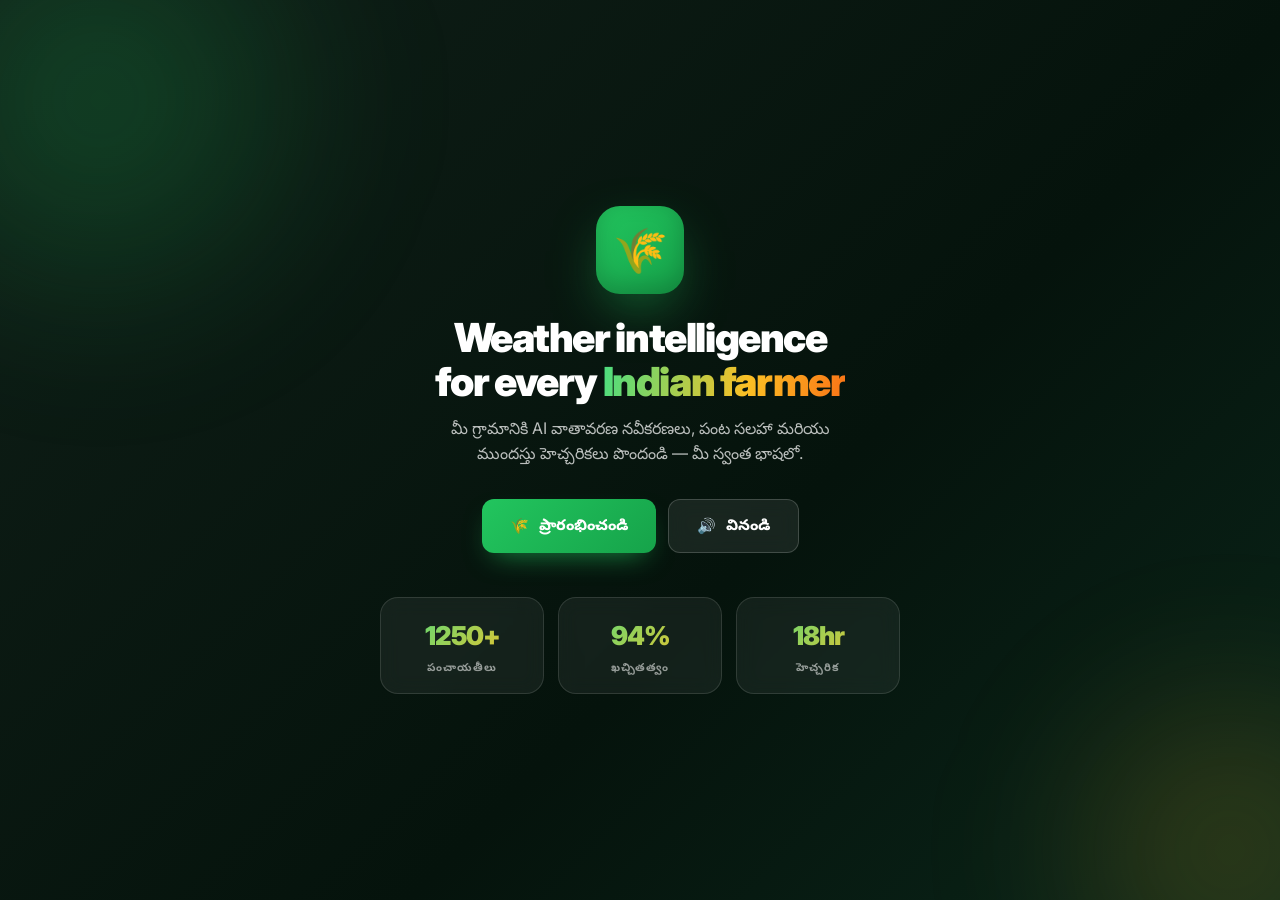
<file: index.html>
<!DOCTYPE html>
<html lang="en">
<head>
<meta charset="UTF-8" />
<meta name="viewport" content="width=device-width, initial-scale=1, viewport-fit=cover" />
<meta name="theme-color" content="#f8fafc" />
<title>Panchayat Weather AI — Farmer Dashboard</title>
<link rel="preconnect" href="https://fonts.googleapis.com">
<link rel="preconnect" href="https://fonts.gstatic.com" crossorigin>
<link href="https://fonts.googleapis.com/css2?family=Inter:wght@400;500;600;700;800;900&family=Noto+Sans+Devanagari:wght@400;600;700&family=Noto+Sans+Telugu:wght@400;600;700&display=swap" rel="stylesheet">
<style>
/* ============================================================
   PANCHAYAT WEATHER AI · Farmer Dashboard
   Modern app layout · Sidebar · Topbar · Live Farm Map
   ============================================================ */

*{margin:0;padding:0;box-sizing:border-box;-webkit-tap-highlight-color:transparent}

:root{
  --brand:#16a34a;
  --brand-dark:#15803d;
  --brand-light:#dcfce7;
  --brand-mid:#22c55e;
  --bg:#f5f7fa;
  --card:#ffffff;
  --sidebar-1:#0f1e17;
  --sidebar-2:#05130c;
  --txt:#0f172a;
  --txt-2:#475569;
  --muted:#94a3b8;
  --brd:#e5e7eb;
  --brd-2:#eef2f6;
  --amber:#f59e0b;
  --amber-l:#fef3c7;
  --red:#ef4444;
  --red-l:#fee2e2;
  --blue:#3b82f6;
  --blue-l:#dbeafe;
  --purple:#8b5cf6;
  --purple-l:#ede9fe;
  --orange:#f97316;
  --orange-l:#ffedd5;
  --ease:cubic-bezier(.22,1,.36,1);
  --shadow-sm:0 1px 2px rgba(15,23,42,.04),0 1px 3px rgba(15,23,42,.06);
  --shadow:0 4px 12px rgba(15,23,42,.06),0 2px 4px rgba(15,23,42,.04);
  --shadow-lg:0 12px 28px rgba(15,23,42,.08),0 4px 8px rgba(15,23,42,.04);
  --r:16px;
}

html,body{height:100%;overflow:hidden}

body{
  font-family:'Inter','Noto Sans Devanagari','Noto Sans Telugu',system-ui,-apple-system,sans-serif;
  background:var(--bg);color:var(--txt);
  -webkit-font-smoothing:antialiased;line-height:1.5;font-size:14.5px;
}

/* ============================================================
   SPLASH
   ============================================================ */
#splash{
  position:fixed;inset:0;z-index:9999;background:var(--sidebar-1);
  display:grid;place-items:center;transition:opacity .6s,visibility .6s;
}
#splash.hide{opacity:0;visibility:hidden}
.splash-inner{display:flex;flex-direction:column;align-items:center;gap:20px}
.splash-ring{width:64px;height:64px;border-radius:50%;border:3px solid rgba(255,255,255,.1);border-top-color:var(--brand-mid);border-right-color:#fbbf24;animation:spin .9s linear infinite}
.splash-text{font-weight:800;letter-spacing:.2em;font-size:11px;color:rgba(255,255,255,.6);text-transform:uppercase}
@keyframes spin{to{transform:rotate(360deg)}}

/* ============================================================
   AUTH OVERLAY
   ============================================================ */
.auth-overlay{
  position:fixed;inset:0;z-index:1000;
  background:linear-gradient(135deg,#0f1e17 0%,#05130c 60%,#0a2519 100%);
  display:none;overflow-y:auto;scrollbar-width:none;
}
.auth-overlay.active{display:block}
.auth-overlay::-webkit-scrollbar{display:none}

/* Decorative background circles */
.auth-overlay::before{
  content:"";position:fixed;top:-200px;left:-200px;
  width:600px;height:600px;border-radius:50%;
  background:radial-gradient(circle,rgba(34,197,94,.25),transparent 65%);
  filter:blur(60px);pointer-events:none;
}
.auth-overlay::after{
  content:"";position:fixed;bottom:-200px;right:-200px;
  width:500px;height:500px;border-radius:50%;
  background:radial-gradient(circle,rgba(251,191,36,.18),transparent 65%);
  filter:blur(60px);pointer-events:none;
}

.auth-wrap{
  min-height:100vh;display:flex;align-items:center;justify-content:center;
  padding:32px 20px;position:relative;z-index:1;
}

/* --- Welcome card --- */
.welcome-card{
  max-width:520px;width:100%;text-align:center;color:#fff;
  animation:cardIn .8s var(--ease);
}
@keyframes cardIn{0%{opacity:0;transform:translateY(30px) scale(.96)}100%{opacity:1;transform:translateY(0) scale(1)}}

.welcome-logo{
  width:88px;height:88px;border-radius:24px;
  background:linear-gradient(135deg,var(--brand-mid),var(--brand));
  display:grid;place-items:center;font-size:44px;
  margin:0 auto 22px;
  box-shadow:0 20px 60px -20px rgba(34,197,94,.9),inset 0 -8px 24px rgba(0,0,0,.2);
  animation:logoFloat 3.5s ease-in-out infinite;
}
@keyframes logoFloat{0%,100%{transform:translateY(0)}50%{transform:translateY(-8px)}}

.welcome-card h1{
  font-size:clamp(28px,5vw,40px);font-weight:900;
  letter-spacing:-1.4px;line-height:1.1;margin-bottom:12px;
}
.welcome-card h1 .grad{
  background:linear-gradient(100deg,#4ade80,#fbbf24 60%,#f97316);
  -webkit-background-clip:text;background-clip:text;color:transparent;
}
.welcome-card p{
  font-size:16px;color:rgba(255,255,255,.72);
  line-height:1.6;margin-bottom:32px;max-width:440px;margin-left:auto;margin-right:auto;
}

.welcome-actions{display:flex;gap:12px;justify-content:center;flex-wrap:wrap}
.welcome-stats-row{
  display:grid;grid-template-columns:repeat(3,1fr);gap:14px;margin-top:44px;
}
.ws-item{
  padding:18px 12px;border-radius:18px;
  background:rgba(255,255,255,.06);border:1px solid rgba(255,255,255,.12);
  backdrop-filter:blur(10px);text-align:center;
}
.ws-item .num{
  font-size:26px;font-weight:900;letter-spacing:-1px;
  background:linear-gradient(135deg,#4ade80,#fbbf24);
  -webkit-background-clip:text;background-clip:text;color:transparent;
}
.ws-item .lbl{font-size:11px;color:rgba(255,255,255,.55);font-weight:700;text-transform:uppercase;letter-spacing:.08em;margin-top:4px}

/* --- Auth panel --- */
.auth-panel{
  max-width:500px;width:100%;
  background:#fff;border-radius:24px;padding:32px 28px;
  box-shadow:0 40px 100px -30px rgba(0,0,0,.7);
  animation:cardIn .6s var(--ease);color:var(--txt);position:relative;
}
.auth-panel-head{
  display:flex;align-items:center;justify-content:space-between;
  margin-bottom:26px;padding-bottom:20px;border-bottom:1px solid var(--brd-2);
}
.auth-back{
  width:38px;height:38px;border-radius:11px;
  border:1px solid var(--brd);background:#fff;color:var(--txt-2);
  font-size:16px;cursor:pointer;display:grid;place-items:center;
  transition:.22s var(--ease);
}
.auth-back:hover{background:var(--bg);transform:translateX(-2px)}
.auth-mini-brand{display:flex;align-items:center;gap:10px}
.auth-mini-brand .logo{
  width:36px;height:36px;border-radius:11px;
  background:linear-gradient(135deg,var(--brand-mid),var(--brand));
  display:grid;place-items:center;font-size:18px;
  box-shadow:0 6px 16px -6px rgba(34,197,94,.7);
}
.auth-mini-brand .txt{font-size:13px;font-weight:800;line-height:1.15}
.auth-mini-brand .txt small{display:block;font-size:9.5px;color:var(--muted);letter-spacing:.1em;font-weight:700;margin-top:2px}

.step-badge{
  display:inline-flex;align-items:center;gap:6px;
  font-size:11px;font-weight:800;letter-spacing:.12em;text-transform:uppercase;
  padding:6px 12px;border-radius:100px;margin-bottom:12px;
  background:var(--brand-light);color:var(--brand-dark);
}
.step-badge.purple{background:var(--purple-l);color:#6d28d9}
.step-badge.blue{background:var(--blue-l);color:#1d4ed8}

.auth-title{font-size:24px;font-weight:900;letter-spacing:-.6px;margin-bottom:6px;line-height:1.15}
.auth-sub{font-size:14px;color:var(--txt-2);line-height:1.55;margin-bottom:22px}

/* Language cards */
.lang-grid{display:grid;grid-template-columns:repeat(3,1fr);gap:12px;margin-bottom:22px}
.lang-card{
  font-family:inherit;cursor:pointer;padding:22px 12px;border-radius:18px;
  border:2px solid var(--brd);background:#fff;
  display:flex;flex-direction:column;align-items:center;gap:8px;
  transition:.3s var(--ease);position:relative;color:var(--txt);
}
.lang-card:hover{transform:translateY(-4px);border-color:var(--brand-mid);box-shadow:var(--shadow)}
.lang-card:active{transform:scale(.97)}
.lang-card .flag{font-size:34px;line-height:1}
.lang-card .native{font-size:20px;font-weight:900;letter-spacing:-.4px}
.lang-card .en{font-size:10px;color:var(--muted);font-weight:700;letter-spacing:.06em;text-transform:uppercase}
.lang-card.active{
  border-color:var(--brand);background:linear-gradient(160deg,var(--brand-light),#fff);
  box-shadow:0 12px 28px -14px rgba(34,197,94,.6);
}
.lang-card.active::after{
  content:"✓";position:absolute;top:8px;right:10px;
  width:24px;height:24px;border-radius:50%;background:var(--brand);color:#fff;
  display:grid;place-items:center;font-size:12px;font-weight:900;
  animation:checkPop .4s var(--ease);
}
@keyframes checkPop{0%{transform:scale(0) rotate(-180deg)}100%{transform:scale(1) rotate(0)}}

/* Inputs */
.field{margin-bottom:16px}
.field label{display:block;font-size:12px;font-weight:700;color:var(--txt-2);margin-bottom:8px;letter-spacing:.04em;text-transform:uppercase}
.field input,.field select{
  width:100%;font-family:inherit;font-size:15.5px;font-weight:600;
  background:#fff;border:2px solid var(--brd);color:var(--txt);
  padding:14px 16px;border-radius:12px;outline:none;
  transition:.25s var(--ease);appearance:none;min-height:52px;
}
.field input:focus,.field select:focus{border-color:var(--brand);box-shadow:0 0 0 4px rgba(34,197,94,.14)}
.field input::placeholder{color:var(--muted);font-weight:500}

.role-grid{display:grid;grid-template-columns:repeat(3,1fr);gap:10px;margin-bottom:16px}
.role-tile{
  font-family:inherit;cursor:pointer;padding:16px 10px;border-radius:14px;
  border:2px solid var(--brd);background:#fff;
  display:flex;flex-direction:column;align-items:center;gap:6px;text-align:center;
  transition:.25s var(--ease);color:var(--txt);position:relative;
}
.role-tile:hover{transform:translateY(-3px);border-color:var(--brand-mid)}
.role-tile .em{font-size:26px}
.role-tile .nm{font-size:12px;font-weight:700}
.role-tile.active{
  border-color:var(--brand);background:var(--brand-light);
}
.role-tile.active::after{
  content:"✓";position:absolute;top:6px;right:6px;
  width:20px;height:20px;border-radius:50%;background:var(--brand);color:#fff;
  display:grid;place-items:center;font-size:11px;font-weight:900;
}

/* OTP */
.otp-row{display:grid;grid-template-columns:repeat(6,1fr);gap:8px;margin-bottom:20px}
.otp-cell{
  width:100%;aspect-ratio:1;font-family:inherit;font-size:22px;font-weight:800;
  text-align:center;background:#fff;border:2px solid var(--brd);
  color:var(--txt);border-radius:12px;outline:none;transition:.2s var(--ease);
}
.otp-cell:focus{border-color:var(--brand);box-shadow:0 0 0 4px rgba(34,197,94,.14);transform:scale(1.05)}

/* Buttons */
.btn{
  font-family:inherit;font-size:15px;font-weight:800;
  padding:15px 28px;border-radius:12px;border:none;cursor:pointer;
  transition:.25s var(--ease);display:inline-flex;align-items:center;gap:10px;justify-content:center;
  min-height:52px;
}
.btn:active{transform:scale(.97)}
.btn-primary{
  background:linear-gradient(135deg,var(--brand-mid),var(--brand));
  color:#fff;box-shadow:0 12px 28px -12px rgba(34,197,94,.7);
  width:100%;
}
.btn-primary:hover{transform:translateY(-2px);box-shadow:0 18px 38px -14px rgba(34,197,94,.9)}
.btn-ghost{background:rgba(255,255,255,.08);color:#fff;border:1.5px solid rgba(255,255,255,.18);backdrop-filter:blur(10px)}
.btn-ghost:hover{background:rgba(255,255,255,.16)}

.auth-progress{display:flex;gap:6px;justify-content:center;margin-top:22px}
.auth-progress i{width:8px;height:8px;border-radius:50%;background:var(--brd);transition:.3s var(--ease)}
.auth-progress i.on{background:var(--brand);width:24px;border-radius:100px}

/* ============================================================
   MAIN APP LAYOUT
   ============================================================ */
.app-layout{display:flex;height:100vh;overflow:hidden;background:var(--bg)}

/* SIDEBAR */
.sidebar{
  width:260px;flex-shrink:0;
  background:linear-gradient(180deg,var(--sidebar-1) 0%,var(--sidebar-2) 100%);
  display:flex;flex-direction:column;color:#fff;
  position:relative;overflow:hidden;transition:transform .3s var(--ease);
}
.sidebar::before{
  content:"";position:absolute;bottom:-100px;left:-100px;
  width:400px;height:400px;border-radius:50%;
  background:radial-gradient(circle,rgba(34,197,94,.15),transparent 70%);
  pointer-events:none;
}
.sidebar-logo{
  padding:26px 22px 22px;display:flex;align-items:center;gap:12px;
  border-bottom:1px solid rgba(255,255,255,.06);position:relative;
}
.sidebar-logo .logo{
  width:48px;height:48px;border-radius:14px;
  background:linear-gradient(135deg,var(--brand-mid),var(--brand));
  display:grid;place-items:center;font-size:26px;
  box-shadow:0 12px 30px -10px rgba(34,197,94,.8);
  flex-shrink:0;
}
.sidebar-logo .brand{line-height:1.15}
.sidebar-logo .brand h1{font-size:17px;font-weight:900;letter-spacing:-.3px}
.sidebar-logo .brand p{font-size:11px;color:rgba(255,255,255,.5);font-weight:600;letter-spacing:.05em;margin-top:3px}

.sidebar-nav{flex:1;padding:18px 12px;overflow-y:auto;position:relative;scrollbar-width:none}
.sidebar-nav::-webkit-scrollbar{display:none}

.nav-section-title{
  font-size:10px;font-weight:800;color:rgba(255,255,255,.35);
  text-transform:uppercase;letter-spacing:.12em;
  padding:0 12px;margin:16px 0 8px;
}
.nav-section-title:first-child{margin-top:0}

.nav-item{
  display:flex;align-items:center;gap:12px;
  padding:12px 14px;border-radius:12px;margin-bottom:3px;
  color:rgba(255,255,255,.75);font-size:14px;font-weight:600;
  cursor:pointer;transition:.22s var(--ease);
  font-family:inherit;border:none;background:transparent;
  width:100%;text-align:left;position:relative;
}
.nav-item:hover{background:rgba(255,255,255,.06);color:#fff;transform:translateX(3px)}
.nav-item.active{
  background:linear-gradient(135deg,rgba(34,197,94,.95),rgba(22,163,74,.95));
  color:#fff;box-shadow:0 10px 24px -10px rgba(34,197,94,.9);
}
.nav-item.active::before{
  content:"";position:absolute;left:-12px;top:50%;transform:translateY(-50%);
  width:4px;height:24px;background:#fbbf24;border-radius:0 4px 4px 0;
}
.nav-item .ic{
  width:22px;height:22px;display:grid;place-items:center;
  font-size:17px;flex-shrink:0;
}
.nav-item .label{flex:1;overflow:hidden;text-overflow:ellipsis;white-space:nowrap}
.nav-item .badge{
  background:rgba(251,191,36,.9);color:#1a1a1a;
  font-size:10px;font-weight:800;padding:2px 7px;border-radius:100px;
  min-width:20px;text-align:center;
}

.sidebar-footer{
  padding:22px;border-top:1px solid rgba(255,255,255,.06);
  position:relative;text-align:center;
}
.sidebar-footer .illustration{
  font-size:52px;line-height:1;margin-bottom:10px;
  filter:drop-shadow(0 6px 20px rgba(34,197,94,.4));
  animation:logoFloat 4s ease-in-out infinite;
}
.sidebar-footer h4{font-size:14px;font-weight:800;letter-spacing:-.2px;margin-bottom:4px}
.sidebar-footer p{font-size:11px;color:rgba(255,255,255,.45);font-weight:600}

/* MAIN AREA */
.main-area{flex:1;display:flex;flex-direction:column;overflow:hidden;min-width:0}

.topbar{
  height:72px;flex-shrink:0;
  background:#fff;border-bottom:1px solid var(--brd);
  padding:0 26px;display:flex;align-items:center;gap:18px;
  position:relative;z-index:10;
}
.menu-btn{
  display:none;width:40px;height:40px;border-radius:11px;
  border:1px solid var(--brd);background:#fff;color:var(--txt-2);
  font-size:18px;cursor:pointer;place-items:center;
}
.topbar-greeting{flex:1;min-width:0}
.topbar-greeting h2{
  font-size:17px;font-weight:800;letter-spacing:-.3px;line-height:1.15;
  display:flex;align-items:center;gap:8px;
}
.topbar-greeting p{font-size:12.5px;color:var(--txt-2);font-weight:500;margin-top:2px}

.topbar-actions{display:flex;align-items:center;gap:12px;flex-shrink:0}

.loc-pill{
  display:flex;align-items:center;gap:8px;
  padding:9px 14px;border-radius:100px;
  background:var(--bg);border:1px solid var(--brd);
  font-size:13px;font-weight:700;color:var(--txt-2);cursor:pointer;
  transition:.22s var(--ease);font-family:inherit;
}
.loc-pill:hover{background:#fff;border-color:var(--brand-mid);color:var(--txt)}
.loc-pill .ic{font-size:15px}
.loc-pill .chev{font-size:10px;color:var(--muted)}

.icon-btn{
  width:42px;height:42px;border-radius:11px;
  border:1px solid var(--brd);background:#fff;color:var(--txt-2);
  font-size:17px;cursor:pointer;display:grid;place-items:center;
  transition:.22s var(--ease);position:relative;
}
.icon-btn:hover{background:var(--bg);color:var(--brand);border-color:var(--brand-mid)}
.icon-btn .dot{
  position:absolute;top:8px;right:9px;width:8px;height:8px;border-radius:50%;
  background:var(--red);border:2px solid #fff;
}
.icon-btn.speaking{
  background:linear-gradient(135deg,var(--purple),#a855f7);
  color:#fff;border-color:transparent;
  animation:voicePulse 1s ease-in-out infinite;
}
@keyframes voicePulse{0%,100%{transform:scale(1)}50%{transform:scale(1.06)}}

.profile-trigger{
  display:flex;align-items:center;gap:10px;
  padding:5px 14px 5px 6px;border-radius:100px;
  background:#fff;border:1px solid var(--brd);
  cursor:pointer;transition:.22s var(--ease);
  font-family:inherit;color:var(--txt);
}
.profile-trigger:hover{background:var(--bg);border-color:var(--brand-mid)}
.profile-avatar{
  width:36px;height:36px;border-radius:50%;flex-shrink:0;
  background:linear-gradient(135deg,var(--brand-mid),var(--brand));
  display:grid;place-items:center;font-size:19px;color:#fff;
  box-shadow:0 6px 14px -6px rgba(34,197,94,.7);
}
.profile-info{line-height:1.15;text-align:left}
.profile-info .nm{font-size:13px;font-weight:800;letter-spacing:-.2px}
.profile-info .sub{font-size:10.5px;color:var(--muted);font-weight:600}

/* CONTENT */
.content{
  flex:1;overflow-y:auto;overflow-x:hidden;
  padding:24px 26px 32px;scrollbar-width:thin;
}
.content::-webkit-scrollbar{width:8px}
.content::-webkit-scrollbar-thumb{background:#dbe1e8;border-radius:4px}

.app-page{display:none}
.app-page.active{display:block;animation:pageIn .4s var(--ease)}
@keyframes pageIn{0%{opacity:0;transform:translateY(14px)}100%{opacity:1;transform:translateY(0)}}

.page-head{margin-bottom:20px;display:flex;align-items:flex-end;justify-content:space-between;flex-wrap:wrap;gap:12px}
.page-head h2{font-size:24px;font-weight:900;letter-spacing:-.6px;line-height:1.1;display:flex;align-items:center;gap:10px}
.page-head h2 .grad{background:linear-gradient(100deg,var(--brand),#fbbf24);-webkit-background-clip:text;background-clip:text;color:transparent}
.page-head p{font-size:13.5px;color:var(--txt-2);margin-top:4px;max-width:640px}

/* STATS ROW */
.stats-row{display:grid;grid-template-columns:repeat(4,1fr);gap:16px;margin-bottom:22px}
.stat-card{
  padding:20px;border-radius:var(--r);border:1px solid var(--brd);
  position:relative;overflow:hidden;
  transition:.28s var(--ease);cursor:pointer;
  background:#fff;
}
.stat-card:hover{transform:translateY(-4px);box-shadow:var(--shadow-lg)}
.stat-card .sc-top{display:flex;align-items:center;justify-content:space-between;margin-bottom:14px}
.sc-icon{
  width:44px;height:44px;border-radius:12px;
  display:grid;place-items:center;font-size:22px;
}
.sc-label{font-size:13px;font-weight:700;color:var(--txt-2);letter-spacing:.01em}
.sc-value{font-size:30px;font-weight:900;letter-spacing:-1.2px;line-height:1;margin-bottom:6px}
.sc-foot{font-size:12px;font-weight:700;display:flex;align-items:center;gap:5px}
.sc-foot.up{color:#059669}
.sc-foot.warn{color:#d97706}
.sc-foot.down{color:#dc2626}
.sc-decoration{
  position:absolute;right:16px;bottom:16px;font-size:44px;opacity:.08;
  pointer-events:none;
}
.stat-card.c-green{background:linear-gradient(160deg,var(--brand-light),#fff 90%)}
.stat-card.c-green .sc-icon{background:var(--brand);color:#fff}
.stat-card.c-blue{background:linear-gradient(160deg,var(--blue-l),#fff 90%)}
.stat-card.c-blue .sc-icon{background:var(--blue);color:#fff}
.stat-card.c-amber{background:linear-gradient(160deg,var(--amber-l),#fff 90%)}
.stat-card.c-amber .sc-icon{background:var(--amber);color:#fff}
.stat-card.c-red{background:linear-gradient(160deg,var(--red-l),#fff 90%)}
.stat-card.c-red .sc-icon{background:var(--red);color:#fff}

/* MAIN GRID */
.dash-grid{
  display:grid;grid-template-columns:1fr 340px;gap:20px;margin-bottom:22px;
}

/* MAP PANEL */
.panel{
  background:#fff;border:1px solid var(--brd);border-radius:var(--r);
  overflow:hidden;transition:.25s var(--ease);
}
.panel-head{
  padding:18px 20px;display:flex;align-items:center;justify-content:space-between;gap:12px;
  border-bottom:1px solid var(--brd-2);flex-wrap:wrap;
}
.panel-head h3{font-size:15.5px;font-weight:800;letter-spacing:-.2px;display:flex;align-items:center;gap:8px}
.panel-head .link{font-size:12.5px;font-weight:700;color:var(--brand);cursor:pointer;padding:6px 12px;border-radius:100px;background:var(--brand-light);transition:.22s}
.panel-head .link:hover{background:#bbf7d0}

.map-wrap{
  position:relative;height:380px;
  background:
    radial-gradient(ellipse at 30% 40%,rgba(34,197,94,.08),transparent 60%),
    linear-gradient(135deg,#eef7f0 0%,#e0f0e5 100%);
  overflow:hidden;
}
.map-grid-lines{
  position:absolute;inset:0;
  background-image:
    linear-gradient(rgba(34,197,94,.08) 1px,transparent 1px),
    linear-gradient(90deg,rgba(34,197,94,.08) 1px,transparent 1px);
  background-size:44px 44px;
}
.map-road{
  position:absolute;height:3px;background:linear-gradient(90deg,transparent,rgba(148,163,184,.5),transparent);
  border-radius:2px;
}
.map-water{
  position:absolute;border-radius:50% 40% 55% 45%;
  background:rgba(147,197,253,.35);
  filter:blur(1px);
}
.map-label{
  position:absolute;font-size:11px;font-weight:700;color:#64748b;
  background:rgba(255,255,255,.75);padding:3px 8px;border-radius:6px;
  backdrop-filter:blur(4px);border:1px solid rgba(148,163,184,.2);
  white-space:nowrap;
}

/* Farmer pin */
.farmer-pin{
  position:absolute;top:50%;left:50%;transform:translate(-50%,-50%);
  z-index:5;
}
.farmer-pin .pin{
  width:56px;height:56px;border-radius:50%;
  background:linear-gradient(135deg,#f97316,#ea580c);
  display:grid;place-items:center;font-size:26px;
  color:#fff;position:relative;
  box-shadow:0 12px 32px -8px rgba(249,115,22,.9),0 0 0 8px rgba(249,115,22,.2);
  animation:pinBob 2.5s ease-in-out infinite;
}
@keyframes pinBob{0%,100%{transform:translateY(0)}50%{transform:translateY(-6px)}}
.farmer-pin .pin::before,
.farmer-pin .pin::after{
  content:"";position:absolute;inset:-8px;border-radius:50%;
  border:2px solid rgba(249,115,22,.5);
  animation:radarPing 2.4s ease-out infinite;
  pointer-events:none;
}
.farmer-pin .pin::after{animation-delay:1.2s}
@keyframes radarPing{
  0%{transform:scale(.9);opacity:.9}
  100%{transform:scale(2.6);opacity:0}
}
.farmer-pin .label{
  position:absolute;top:calc(100% + 12px);left:50%;transform:translateX(-50%);
  background:linear-gradient(135deg,var(--brand-mid),var(--brand));
  color:#fff;font-size:12px;font-weight:800;
  padding:6px 14px;border-radius:100px;white-space:nowrap;
  box-shadow:0 8px 20px -6px rgba(34,197,94,.8);
  animation:labelIn .6s .3s var(--ease) both;
}
@keyframes labelIn{0%{opacity:0;transform:translate(-50%,-6px)}100%{opacity:1;transform:translate(-50%,0)}}

/* Nearby village markers */
.village-marker{
  position:absolute;transform:translate(-50%,-50%);
  display:flex;flex-direction:column;align-items:center;gap:4px;
  cursor:pointer;transition:.25s var(--ease);
}
.village-marker:hover{transform:translate(-50%,-50%) scale(1.1)}
.village-marker .vm-dot{
  width:28px;height:28px;border-radius:50%;
  background:#fff;border:2.5px solid var(--brand);
  display:grid;place-items:center;font-size:13px;
  box-shadow:0 6px 14px -6px rgba(15,23,42,.3);
}
.village-marker .vm-name{
  font-size:10.5px;font-weight:700;color:var(--txt);
  background:rgba(255,255,255,.92);padding:2px 7px;border-radius:5px;
  border:1px solid var(--brd);white-space:nowrap;
  box-shadow:0 2px 6px -2px rgba(15,23,42,.1);
}
.village-marker.alert .vm-dot{border-color:var(--amber);background:var(--amber-l)}
.village-marker.danger .vm-dot{border-color:var(--red);background:var(--red-l)}

/* Info card over map */
.map-info-card{
  position:absolute;left:16px;bottom:16px;
  background:rgba(255,255,255,.97);border-radius:14px;padding:12px 16px;
  backdrop-filter:blur(14px);border:1px solid var(--brd);
  box-shadow:0 12px 28px -12px rgba(15,23,42,.2);
  display:flex;align-items:center;gap:12px;max-width:calc(100% - 32px);
}
.map-info-card .avatar{
  width:44px;height:44px;border-radius:50%;
  background:linear-gradient(135deg,#f97316,#ea580c);
  display:grid;place-items:center;font-size:22px;color:#fff;flex-shrink:0;
}
.map-info-card .mi-text{line-height:1.2;overflow:hidden}
.map-info-card .mi-text .nm{font-size:13.5px;font-weight:800;letter-spacing:-.2px;white-space:nowrap;overflow:hidden;text-overflow:ellipsis}
.map-info-card .mi-text .sub{font-size:11px;color:var(--txt-2);font-weight:600;margin-top:2px;display:flex;align-items:center;gap:5px}
.map-info-card .mi-text .sub .live-dot{
  width:7px;height:7px;border-radius:50%;background:#10b981;
  animation:pulseDot 1.4s ease-in-out infinite;
}
@keyframes pulseDot{0%,100%{opacity:1;transform:scale(1)}50%{opacity:.5;transform:scale(1.3)}}
.map-info-card .call-btn{
  width:36px;height:36px;border-radius:50%;
  background:var(--brand-light);color:var(--brand);
  border:none;font-size:16px;cursor:pointer;display:grid;place-items:center;
  transition:.22s var(--ease);flex-shrink:0;
}
.map-info-card .call-btn:hover{background:var(--brand);color:#fff;transform:scale(1.06)}

.map-zoom{position:absolute;right:16px;top:16px;display:flex;flex-direction:column;gap:6px;background:rgba(255,255,255,.95);padding:6px;border-radius:12px;border:1px solid var(--brd);box-shadow:var(--shadow)}
.map-zoom button{width:34px;height:34px;border-radius:8px;border:none;background:transparent;color:var(--txt-2);font-size:18px;font-weight:700;cursor:pointer;transition:.2s}
.map-zoom button:hover{background:var(--bg);color:var(--brand)}

.gps-status-bar{
  position:absolute;top:16px;left:16px;
  background:rgba(255,255,255,.95);border-radius:100px;
  padding:8px 16px;font-size:12px;font-weight:700;color:var(--txt-2);
  display:flex;align-items:center;gap:8px;border:1px solid var(--brd);
  backdrop-filter:blur(8px);box-shadow:var(--shadow-sm);
}
.gps-status-bar .dot{
  width:8px;height:8px;border-radius:50%;background:#10b981;
  animation:pulseDot 1.4s ease-in-out infinite;
}
.gps-status-bar.searching .dot{background:var(--amber)}
.gps-status-bar.error .dot{background:var(--red)}

/* RIGHT COLUMN */
.side-col{display:flex;flex-direction:column;gap:20px}

.quick-actions{display:grid;grid-template-columns:1fr 1fr;gap:12px}
.qa{
  padding:18px 14px;border-radius:14px;cursor:pointer;
  border:1px solid var(--brd);background:#fff;
  transition:.25s var(--ease);
  display:flex;flex-direction:column;gap:10px;
  position:relative;overflow:hidden;
  font-family:inherit;color:var(--txt);text-align:left;
}
.qa:hover{transform:translateY(-4px);box-shadow:var(--shadow-lg);border-color:var(--brand-mid)}
.qa:active{transform:scale(.98)}
.qa .qa-ic{
  width:42px;height:42px;border-radius:12px;
  display:grid;place-items:center;font-size:20px;
}
.qa .qa-name{font-size:13.5px;font-weight:800;letter-spacing:-.2px;line-height:1.2}
.qa .qa-arrow{
  position:absolute;right:14px;top:14px;font-size:14px;
  color:var(--muted);transition:.22s var(--ease);
}
.qa:hover .qa-arrow{transform:translateX(3px);color:var(--brand)}
.qa.c-1{background:linear-gradient(160deg,var(--orange-l),#fff 80%)}
.qa.c-1 .qa-ic{background:var(--orange);color:#fff}
.qa.c-2{background:linear-gradient(160deg,var(--blue-l),#fff 80%)}
.qa.c-2 .qa-ic{background:var(--blue);color:#fff}
.qa.c-3{background:linear-gradient(160deg,var(--purple-l),#fff 80%)}
.qa.c-3 .qa-ic{background:var(--purple);color:#fff}
.qa.c-4{background:linear-gradient(160deg,var(--brand-light),#fff 80%)}
.qa.c-4 .qa-ic{background:var(--brand);color:#fff}

/* Emergency card */
.emergency-card{
  padding:22px;border-radius:var(--r);color:#fff;
  background:linear-gradient(135deg,#f97316,#ea580c 60%,#dc2626);
  position:relative;overflow:hidden;
}
.emergency-card::before{
  content:"";position:absolute;top:-40%;right:-10%;
  width:240px;height:240px;border-radius:50%;
  background:radial-gradient(circle,rgba(255,255,255,.25),transparent 70%);
  filter:blur(20px);
}
.emergency-card > *{position:relative;z-index:1}
.emergency-card h3{font-size:17px;font-weight:900;letter-spacing:-.3px;line-height:1.2;margin-bottom:8px}
.emergency-card p{font-size:13px;opacity:.92;line-height:1.5;margin-bottom:16px;font-weight:500}
.emergency-card .ec-icon{
  font-size:44px;position:absolute;right:16px;top:16px;opacity:.85;
  filter:drop-shadow(0 4px 12px rgba(0,0,0,.3));
}
.emergency-btn{
  background:#fff;color:#dc2626;border:none;
  padding:11px 20px;border-radius:100px;font-family:inherit;
  font-size:13.5px;font-weight:800;cursor:pointer;
  transition:.22s var(--ease);display:inline-flex;align-items:center;gap:6px;
}
.emergency-btn:hover{transform:translateY(-2px);box-shadow:0 8px 20px -6px rgba(0,0,0,.3)}
.emergency-btn:active{transform:scale(.97)}

/* Safe/promo card */
.safe-card{
  padding:18px 20px;border-radius:var(--r);
  background:linear-gradient(160deg,var(--brand-light),#fff);
  border:1px solid #bbf7d0;
  display:flex;align-items:center;gap:14px;cursor:pointer;
  transition:.25s var(--ease);
}
.safe-card:hover{transform:translateY(-3px);box-shadow:var(--shadow-lg)}
.safe-card .sc-ic{
  width:46px;height:46px;border-radius:13px;flex-shrink:0;
  background:var(--brand);color:#fff;display:grid;place-items:center;font-size:22px;
  box-shadow:0 8px 18px -8px rgba(34,197,94,.7);
}
.safe-card .sc-text{flex:1;line-height:1.3}
.safe-card .sc-text h4{font-size:13.5px;font-weight:800;letter-spacing:-.2px;margin-bottom:3px}
.safe-card .sc-text p{font-size:11.5px;color:var(--txt-2);font-weight:600}
.safe-card .arrow{color:var(--brand);font-size:18px;font-weight:900}

/* DATA TABLE PANEL */
.table-panel .panel-head{padding-bottom:12px}
.data-table{width:100%;border-collapse:collapse}
.data-table thead th{
  text-align:left;font-size:11px;font-weight:800;
  color:var(--muted);letter-spacing:.08em;text-transform:uppercase;
  padding:12px 20px;background:var(--bg);border-bottom:1px solid var(--brd-2);
  white-space:nowrap;
}
.data-table tbody td{
  padding:16px 20px;font-size:13.5px;font-weight:600;
  border-bottom:1px solid var(--brd-2);vertical-align:middle;
}
.data-table tbody tr:last-child td{border-bottom:none}
.data-table tbody tr{transition:background .2s}
.data-table tbody tr:hover{background:var(--bg)}
.data-table tbody td .row-flex{display:flex;align-items:center;gap:10px}
.data-table tbody td .row-icon{
  width:34px;height:34px;border-radius:9px;flex-shrink:0;
  background:var(--bg);display:grid;place-items:center;font-size:15px;
}
.data-table tbody td .row-strong{font-weight:800;letter-spacing:-.2px}

.status-chip{
  display:inline-flex;align-items:center;gap:5px;
  padding:4px 11px;border-radius:100px;
  font-size:11.5px;font-weight:800;letter-spacing:.02em;
}
.status-chip.ok{background:var(--brand-light);color:#15803d}
.status-chip.warn{background:var(--amber-l);color:#b45309}
.status-chip.err{background:var(--red-l);color:#b91c1c}
.status-chip.info{background:var(--blue-l);color:#1d4ed8}

.row-arrow{
  color:var(--muted);font-size:16px;cursor:pointer;
  padding:6px;border-radius:6px;transition:.2s;
  background:transparent;border:none;
}
.row-arrow:hover{background:var(--bg);color:var(--brand)}

/* FEATURE PAGE CARDS */
.grid-2{display:grid;grid-template-columns:repeat(2,1fr);gap:18px}
.grid-3{display:grid;grid-template-columns:repeat(3,1fr);gap:16px}
.grid-4{display:grid;grid-template-columns:repeat(4,1fr);gap:16px}

@media(max-width:1100px){
  .dash-grid{grid-template-columns:1fr}
  .stats-row{grid-template-columns:repeat(2,1fr)}
  .grid-4{grid-template-columns:repeat(2,1fr)}
  .grid-3{grid-template-columns:repeat(2,1fr)}
}
@media(max-width:820px){
  .sidebar{position:fixed;z-index:100;height:100vh;transform:translateX(-100%);box-shadow:20px 0 40px -20px rgba(0,0,0,.5)}
  .sidebar.open{transform:translateX(0)}
  .menu-btn{display:grid}
  .sidebar-backdrop{position:fixed;inset:0;background:rgba(15,23,42,.5);z-index:99;opacity:0;visibility:hidden;transition:.3s}
  .sidebar-backdrop.open{opacity:1;visibility:visible}
  .topbar{padding:0 16px;gap:12px}
  .topbar-greeting h2{font-size:15px}
  .topbar-greeting p{display:none}
  .loc-pill{padding:8px 12px;font-size:12px}
  .loc-pill span.loc-text{max-width:100px;overflow:hidden;text-overflow:ellipsis;white-space:nowrap}
  .profile-info{display:none}
  .content{padding:18px 16px 28px}
  .stats-row{grid-template-columns:1fr 1fr;gap:12px}
  .stat-card{padding:16px}
  .sc-value{font-size:24px}
  .grid-2,.grid-3,.grid-4{grid-template-columns:1fr}
  .map-wrap{height:300px}
  .data-table thead{display:none}
  .data-table tbody td{padding:12px 16px;font-size:13px}
}
@media(max-width:520px){
  .stats-row{grid-template-columns:1fr}
  .quick-actions{grid-template-columns:1fr}
}

/* ============================================================
   PROFILE DROPDOWN
   ============================================================ */
.profile-menu{
  position:fixed;top:74px;right:24px;z-index:150;
  background:#fff;border-radius:14px;border:1px solid var(--brd);
  box-shadow:0 20px 50px -20px rgba(15,23,42,.25);
  width:280px;padding:8px;
  opacity:0;visibility:hidden;transform:translateY(-8px);
  transition:.25s var(--ease);
}
.profile-menu.open{opacity:1;visibility:visible;transform:translateY(0)}

.pm-header{padding:14px;border-bottom:1px solid var(--brd-2);margin-bottom:6px;display:flex;align-items:center;gap:12px}
.pm-header .avatar{
  width:46px;height:46px;border-radius:50%;
  background:linear-gradient(135deg,var(--brand-mid),var(--brand));
  display:grid;place-items:center;font-size:22px;color:#fff;flex-shrink:0;
}
.pm-header .info{line-height:1.2;overflow:hidden}
.pm-header .info .nm{font-size:14px;font-weight:800;white-space:nowrap;overflow:hidden;text-overflow:ellipsis}
.pm-header .info .sub{font-size:11.5px;color:var(--muted);font-weight:600;margin-top:2px}

.pm-section-title{font-size:10px;font-weight:800;color:var(--muted);letter-spacing:.1em;text-transform:uppercase;padding:10px 12px 6px}

.pm-lang-row{display:grid;grid-template-columns:repeat(3,1fr);gap:6px;padding:0 8px 10px}
.pm-lang{
  padding:10px 6px;border-radius:10px;cursor:pointer;
  border:1.5px solid var(--brd);background:#fff;
  display:flex;flex-direction:column;align-items:center;gap:3px;
  font-family:inherit;transition:.22s var(--ease);
}
.pm-lang:hover{border-color:var(--brand-mid)}
.pm-lang .flag{font-size:18px}
.pm-lang .nm{font-size:11px;font-weight:800;color:var(--txt)}
.pm-lang.active{border-color:var(--brand);background:var(--brand-light)}

.pm-item{
  display:flex;align-items:center;gap:10px;
  padding:11px 12px;border-radius:10px;cursor:pointer;
  font-family:inherit;font-size:13.5px;font-weight:600;
  border:none;background:transparent;color:var(--txt);width:100%;text-align:left;
  transition:.2s var(--ease);
}
.pm-item:hover{background:var(--bg)}
.pm-item .ic{width:22px;height:22px;display:grid;place-items:center;font-size:16px;color:var(--txt-2)}
.pm-item.danger{color:#dc2626}
.pm-item.danger .ic{color:#dc2626}
.pm-item.danger:hover{background:var(--red-l)}
.pm-item .badge-lang{margin-left:auto;font-size:10px;font-weight:800;color:var(--brand);background:var(--brand-light);padding:2px 8px;border-radius:100px}

/* ============================================================
   TOAST
   ============================================================ */
#toast{
  position:fixed;bottom:26px;left:50%;transform:translate(-50%,160%);
  background:#0f172a;color:#fff;font-weight:700;font-size:14px;
  padding:14px 26px;border-radius:100px;z-index:900;
  box-shadow:0 20px 50px -14px rgba(15,23,42,.4);
  transition:transform .5s var(--ease);max-width:90vw;text-align:center;
  pointer-events:none;display:flex;align-items:center;gap:10px;
}
#toast.show{transform:translate(-50%,0)}

/* Feature card generic */
.fc{
  background:#fff;border:1px solid var(--brd);border-radius:var(--r);
  padding:22px;transition:.25s var(--ease);
}
.fc:hover{box-shadow:var(--shadow-lg);transform:translateY(-3px)}
.fc .fc-ic{
  width:52px;height:52px;border-radius:14px;display:grid;place-items:center;
  font-size:24px;margin-bottom:14px;
}
.fc h3{font-size:16px;font-weight:800;letter-spacing:-.2px;margin-bottom:6px}
.fc p{font-size:13.5px;color:var(--txt-2);line-height:1.55}
.fc .fc-bar{margin-top:14px;height:8px;border-radius:100px;background:var(--bg);overflow:hidden}
.fc .fc-bar i{display:block;height:100%;border-radius:100px;background:linear-gradient(90deg,var(--brand),var(--amber));width:0;transition:width 1.2s var(--ease)}

/* Weather widgets */
.weather-hero{
  display:flex;align-items:center;gap:24px;flex-wrap:wrap;
  padding:26px;border-radius:var(--r);
  background:linear-gradient(135deg,#dbeafe,#dcfce7);
  border:1px solid #bfdbfe;
  margin-bottom:20px;
}
.weather-hero .wh-emoji{font-size:70px;line-height:1;filter:drop-shadow(0 8px 20px rgba(59,130,246,.3))}
.weather-hero .wh-temp{font-size:clamp(48px,7vw,68px);font-weight:900;letter-spacing:-3px;line-height:.95}
.weather-hero .wh-temp sup{font-size:.35em;font-weight:700;vertical-align:super}
.weather-hero .wh-info{flex:1;min-width:180px}
.weather-hero .wh-info .cond{font-size:15px;font-weight:700;margin-top:6px}
.weather-hero .wh-info .range{font-size:13px;color:var(--txt-2);font-weight:600;margin-top:3px}

.hourly-row{display:flex;gap:12px;overflow-x:auto;padding:6px 2px 12px;margin-bottom:20px}
.hourly-row::-webkit-scrollbar{height:6px}
.hourly-row::-webkit-scrollbar-thumb{background:#dbe1e8;border-radius:3px}
.hourly-card{
  flex:0 0 90px;padding:14px 8px;border-radius:14px;
  background:#fff;border:1px solid var(--brd);text-align:center;
  transition:.25s var(--ease);
}
.hourly-card:hover{transform:translateY(-4px);box-shadow:var(--shadow-lg)}
.hourly-card .h{font-size:11.5px;font-weight:800;color:var(--muted);text-transform:uppercase;letter-spacing:.05em}
.hourly-card .e{font-size:26px;margin:6px 0;line-height:1}
.hourly-card .t{font-size:15px;font-weight:800}

.metric-grid{display:grid;grid-template-columns:repeat(4,1fr);gap:14px}
@media(max-width:900px){.metric-grid{grid-template-columns:repeat(2,1fr)}}
@media(max-width:520px){.metric-grid{grid-template-columns:1fr}}

.metric-tile{
  padding:16px 18px;border-radius:14px;background:#fff;
  border:1px solid var(--brd);transition:.25s var(--ease);
}
.metric-tile:hover{transform:translateY(-3px);box-shadow:var(--shadow-lg)}
.metric-tile .k{font-size:11.5px;font-weight:800;color:var(--muted);text-transform:uppercase;letter-spacing:.06em;margin-bottom:6px}
.metric-tile .v{font-size:22px;font-weight:900;letter-spacing:-.6px}
.metric-tile .v small{font-size:12px;font-weight:700;color:var(--muted);margin-left:3px}

/* AI guard card */
.guard-big{
  padding:24px;border-radius:var(--r);
  background:linear-gradient(135deg,var(--purple-l),#fce7f3);
  border:1px solid #c4b5fd;margin-bottom:20px;
}
.guard-big .gb-head{display:flex;align-items:center;gap:16px;margin-bottom:16px}
.guard-big .gb-ic{
  width:60px;height:60px;border-radius:16px;flex-shrink:0;
  background:linear-gradient(135deg,#8b5cf6,#a855f7);color:#fff;
  display:grid;place-items:center;font-size:30px;
  box-shadow:0 12px 26px -10px rgba(139,92,246,.7);
}
.guard-big h3{font-size:19px;font-weight:900;letter-spacing:-.3px;margin-bottom:4px}
.guard-big p{font-size:13.5px;color:#6d28d9;font-weight:600}

.guard-days{display:grid;grid-template-columns:repeat(auto-fit,minmax(180px,1fr));gap:12px}
.gd-card{
  padding:16px;border-radius:14px;background:#fff;
  border:1px solid var(--brd);position:relative;
  transition:.25s var(--ease);
}
.gd-card:hover{transform:translateY(-3px);box-shadow:var(--shadow-lg)}
.gd-card .gd-day{font-size:11px;font-weight:800;color:var(--muted);text-transform:uppercase;letter-spacing:.08em;margin-bottom:6px}
.gd-card .gd-title{font-size:15px;font-weight:800;margin-bottom:4px;display:flex;align-items:center;gap:8px}
.gd-card .gd-msg{font-size:12.5px;color:var(--txt-2);line-height:1.5}
.gd-card.sev-high{border-left:4px solid var(--red)}
.gd-card.sev-med{border-left:4px solid var(--amber)}
.gd-card.sev-low{border-left:4px solid var(--brand)}

/* Alert list */
.alert-item{
  padding:18px;border-radius:14px;background:#fff;
  border:1px solid var(--brd);margin-bottom:12px;
  display:flex;gap:14px;align-items:flex-start;
  border-left:4px solid var(--brd);
  transition:.25s var(--ease);
}
.alert-item:hover{transform:translateX(4px);box-shadow:var(--shadow)}
.alert-item.sev-high{border-left-color:var(--red);background:linear-gradient(90deg,var(--red-l) 0%,#fff 40%)}
.alert-item.sev-med{border-left-color:var(--amber);background:linear-gradient(90deg,var(--amber-l) 0%,#fff 40%)}
.alert-item.sev-low{border-left-color:var(--brand);background:linear-gradient(90deg,var(--brand-light) 0%,#fff 40%)}
.alert-item .ai-ic{
  width:44px;height:44px;border-radius:12px;flex-shrink:0;
  display:grid;place-items:center;font-size:22px;
  background:var(--bg);
}
.alert-item h4{font-size:14.5px;font-weight:800;margin-bottom:4px;display:flex;align-items:center;gap:8px;flex-wrap:wrap}
.alert-item p{font-size:13px;color:var(--txt-2);line-height:1.55}
.alert-item .alert-time{font-size:11.5px;color:var(--muted);margin-top:6px;font-weight:700}

/* Panchayat table */
.panch-table{width:100%;border-collapse:collapse;background:#fff;border-radius:var(--r);overflow:hidden;border:1px solid var(--brd)}
.panch-table thead th{text-align:left;font-size:11px;font-weight:800;color:var(--muted);letter-spacing:.08em;text-transform:uppercase;padding:14px 20px;background:var(--bg);border-bottom:1px solid var(--brd-2);white-space:nowrap}
.panch-table tbody td{padding:15px 20px;font-size:13.5px;font-weight:600;border-bottom:1px solid var(--brd-2)}
.panch-table tbody tr:last-child td{border-bottom:none}
.panch-table tbody tr:hover{background:var(--bg)}

/* Broadcast */
.broadcast-panel{
  padding:24px;border-radius:var(--r);
  background:linear-gradient(135deg,var(--brand-light),#fff);
  border:1px solid #bbf7d0;margin-bottom:20px;
}
.broadcast-panel h3{font-size:17px;font-weight:900;letter-spacing:-.3px;margin-bottom:6px;display:flex;align-items:center;gap:10px}
.broadcast-panel p{font-size:13.5px;color:var(--txt-2);margin-bottom:18px}
.broadcast-btns{display:grid;grid-template-columns:1fr 1fr;gap:12px;max-width:600px}
@media(max-width:520px){.broadcast-btns{grid-template-columns:1fr}}
.broadcast-btn{
  display:flex;align-items:center;gap:12px;padding:14px 16px;
  border-radius:12px;border:1.5px solid var(--brd);background:#fff;
  cursor:pointer;font-family:inherit;color:var(--txt);
  transition:.22s var(--ease);text-align:left;
}
.broadcast-btn:hover{transform:translateY(-2px);box-shadow:var(--shadow-lg);border-color:var(--brand-mid)}
.broadcast-btn .bb-ic{width:42px;height:42px;border-radius:11px;background:linear-gradient(135deg,var(--brand-mid),var(--brand));color:#fff;display:grid;place-items:center;font-size:20px;flex-shrink:0}
.broadcast-btn .bb-meta{line-height:1.2}
.broadcast-btn .bb-name{font-size:13.5px;font-weight:800}
.broadcast-btn .bb-sub{font-size:11px;color:var(--muted);font-weight:600;margin-top:3px}

/* Adjust/additions */
.stat-chip{
  display:inline-flex;align-items:center;gap:5px;
  padding:4px 11px;border-radius:100px;
  font-size:11.5px;font-weight:800;
}
.stat-chip.high{background:var(--red-l);color:#b91c1c}
.stat-chip.med{background:var(--amber-l);color:#b45309}
.stat-chip.low{background:var(--brand-light);color:#15803d}
.stat-chip.info{background:var(--blue-l);color:#1d4ed8}

::selection{background:rgba(34,197,94,.25)}

/* Scrollbar for content */
.content::-webkit-scrollbar-thumb:hover{background:#cbd5e1}
</style>
</head>

<body>

<!-- Splash -->
<div id="splash">
  <div class="splash-inner">
    <div class="splash-ring"></div>
    <div class="splash-text">Panchayat Weather AI</div>
  </div>
</div>

<!-- ============================================================
     AUTH OVERLAY
     ============================================================ -->
<div class="auth-overlay active" id="authOverlay">

  <!-- WELCOME -->
  <div class="auth-wrap" id="screenWelcome">
    <div class="welcome-card">
      <div class="welcome-logo">🌾</div>
      <h1>Weather intelligence<br>for every <span class="grad">Indian farmer</span></h1>
      <p id="welcomeSub">Get AI weather updates, crop advice and early warnings for your village — in your own language.</p>

      <div class="welcome-actions">
        <button class="btn btn-primary" style="width:auto" onclick="goToLogin()">
          🌾 <span id="btnStartText">Get Started</span>
        </button>
        <button class="btn btn-ghost" onclick="hearWelcome()">
          🔊 <span id="btnListenText">Listen</span>
        </button>
      </div>

      <div class="welcome-stats-row">
        <div class="ws-item"><div class="num">1250+</div><div class="lbl" id="ws1">Panchayats</div></div>
        <div class="ws-item"><div class="num">94%</div><div class="lbl" id="ws2">Accuracy</div></div>
        <div class="ws-item"><div class="num">18hr</div><div class="lbl" id="ws3">Warning</div></div>
      </div>
    </div>
  </div>

  <!-- LOGIN -->
  <div class="auth-wrap" id="screenLogin" style="display:none">
    <div class="auth-panel">
      <div class="auth-panel-head">
        <button class="auth-back" onclick="backToWelcome()">←</button>
        <div class="auth-mini-brand">
          <div class="logo">🌾</div>
          <div class="txt">Panchayat Weather<small>SIH26074</small></div>
        </div>
        <div style="width:38px"></div>
      </div>

      <!-- Step 1 -->
      <div class="auth-step" id="step1">
        <div class="step-badge" id="badge1">Step 1 of 3</div>
        <div class="auth-title" id="title1">Choose Your Language</div>
        <div class="auth-sub" id="sub1">Select the language you understand best</div>

        <div class="lang-grid" id="langGrid">
          <button class="lang-card active" data-lang="te">
            <span class="flag">🌺</span>
            <span class="native">తెలుగు</span>
            <span class="en">Telugu</span>
          </button>
          <button class="lang-card" data-lang="hi">
            <span class="flag">🪔</span>
            <span class="native">हिन्दी</span>
            <span class="en">Hindi</span>
          </button>
          <button class="lang-card" data-lang="en">
            <span class="flag">🔤</span>
            <span class="native">English</span>
            <span class="en">English</span>
          </button>
        </div>

        <button class="btn btn-primary" id="btnStep1" onclick="goStep(2)">Continue →</button>
      </div>

      <!-- Step 2 -->
      <div class="auth-step" id="step2" style="display:none">
        <div class="step-badge purple" id="badge2">Step 2 of 3</div>
        <div class="auth-title" id="title2">Your Details</div>
        <div class="auth-sub" id="sub2">Enter your name and phone number</div>

        <div class="field">
          <label id="lblName">Your Name</label>
          <input type="text" id="inputName" placeholder="Ramu" autocomplete="name" />
        </div>
        <div class="field">
          <label id="lblPhone">Phone Number</label>
          <input type="tel" id="inputPhone" placeholder="+91 98765 43210" autocomplete="tel" />
        </div>

        <div class="auth-title" style="font-size:15px;margin-top:16px;margin-bottom:10px" id="roleTitle">I am a</div>
        <div class="role-grid" id="roleGrid">
          <button class="role-tile active" data-role="Farmer">
            <span class="em">👨‍🌾</span>
            <span class="nm" id="roleFarmer">Farmer</span>
          </button>
          <button class="role-tile" data-role="Panchayat Officer">
            <span class="em">🏛️</span>
            <span class="nm" id="roleOfficer">Panchayat Officer</span>
          </button>
          <button class="role-tile" data-role="Block Admin">
            <span class="em">🛡️</span>
            <span class="nm" id="roleAdmin">Block Admin</span>
          </button>
        </div>

        <button class="btn btn-primary" id="btnStep2" onclick="goStep(3)">Continue →</button>
      </div>

      <!-- Step 3 -->
      <div class="auth-step" id="step3" style="display:none">
        <div class="step-badge blue" id="badge3">Step 3 of 3</div>
        <div class="auth-title" id="title3">Verify Your Number</div>
        <div class="auth-sub" id="sub3">Enter the 6-digit OTP sent to your phone (demo: any 6 digits)</div>

        <div class="otp-row" id="otpRow">
          <input class="otp-cell" maxlength="1" inputmode="numeric" />
          <input class="otp-cell" maxlength="1" inputmode="numeric" />
          <input class="otp-cell" maxlength="1" inputmode="numeric" />
          <input class="otp-cell" maxlength="1" inputmode="numeric" />
          <input class="otp-cell" maxlength="1" inputmode="numeric" />
          <input class="otp-cell" maxlength="1" inputmode="numeric" />
        </div>

        <button class="btn btn-primary" id="btnStep3" onclick="completeLogin()">✅ Verify & Login</button>
      </div>

      <div class="auth-progress" id="authProgress">
        <i class="on" data-step="1"></i>
        <i data-step="2"></i>
        <i data-step="3"></i>
      </div>
    </div>
  </div>
</div>

<!-- ============================================================
     MAIN APP
     ============================================================ -->
<div class="app-layout" id="appLayout" style="display:none">

  <!-- SIDEBAR -->
  <aside class="sidebar" id="sidebar">
    <div class="sidebar-logo">
      <div class="logo">🌾</div>
      <div class="brand">
        <h1 id="sidebarBrandName">Panchayat Weather</h1>
        <p>SIH26074 · FARMER AI</p>
      </div>
    </div>

    <nav class="sidebar-nav" id="sidebarNav"></nav>

    <div class="sidebar-footer">
      <div class="illustration">🌱</div>
      <h4 id="sideFooterTitle">Weather at Your Farm</h4>
      <p id="sideFooterSub">Fast · Safe · Reliable</p>
    </div>
  </aside>

  <div class="sidebar-backdrop" id="sidebarBackdrop" onclick="closeSidebar()"></div>

  <!-- MAIN AREA -->
  <div class="main-area">

    <header class="topbar">
      <button class="menu-btn" onclick="toggleSidebar()">☰</button>
      <div class="topbar-greeting">
        <h2 id="topGreeting">👋 Welcome!</h2>
        <p id="topSubGreeting">Get your weather delivered, anytime, anywhere.</p>
      </div>

      <div class="topbar-actions">
        <button class="loc-pill" onclick="openAppPage('panchayat')">
          <span class="ic">📍</span>
          <span class="loc-text" id="topLocation">Loading…</span>
          <span class="chev">▾</span>
        </button>

        <button class="icon-btn" id="voiceBtnTop" onclick="toggleVoice()" title="Voice">
          🔊
        </button>

        <button class="icon-btn" onclick="showNotifications()" title="Notifications">
          🔔<span class="dot"></span>
        </button>

        <button class="profile-trigger" onclick="toggleProfileMenu()">
          <div class="profile-avatar" id="profileAvatar">👨‍🌾</div>
          <div class="profile-info">
            <div class="nm" id="profileName">—</div>
            <div class="sub" id="profileSub">—</div>
          </div>
          <span style="font-size:10px;color:var(--muted)">▾</span>
        </button>
      </div>
    </header>

    <main class="content" id="content">

      <!-- ============ DASHBOARD ============ -->
      <div class="app-page active" id="page-dashboard">

        <!-- Stats row -->
        <div class="stats-row">
          <div class="stat-card c-green" onclick="openAppPage('weather')">
            <div class="sc-top">
              <div class="sc-icon">🌤️</div>
            </div>
            <div class="sc-label" id="statTempLabel">Today Temperature</div>
            <div class="sc-value">28°C</div>
            <div class="sc-foot up">↑ <span id="statTempFoot">Feels 31°C · Cloudy</span></div>
            <div class="sc-decoration">☀️</div>
          </div>

          <div class="stat-card c-red" onclick="openAppPage('alerts')">
            <div class="sc-top">
              <div class="sc-icon">⚠️</div>
            </div>
            <div class="sc-label" id="statAlertLabel">Active Alerts</div>
            <div class="sc-value">5</div>
            <div class="sc-foot down">↓ <span id="statAlertFoot">2 high priority</span></div>
            <div class="sc-decoration">🚨</div>
          </div>

          <div class="stat-card c-blue" onclick="openAppPage('guard')">
            <div class="sc-top">
              <div class="sc-icon">🛡️</div>
            </div>
            <div class="sc-label" id="statGuardLabel">AI Week Guard</div>
            <div class="sc-value">7</div>
            <div class="sc-foot up">↑ <span id="statGuardFoot">days ahead</span></div>
            <div class="sc-decoration">🤖</div>
          </div>

          <div class="stat-card c-amber" onclick="openAppPage('panchayat')">
            <div class="sc-top">
              <div class="sc-icon">🏛️</div>
            </div>
            <div class="sc-label" id="statPanchLabel">Villages Monitored</div>
            <div class="sc-value">12</div>
            <div class="sc-foot warn">⚡ <span id="statPanchFoot">3 watch list</span></div>
            <div class="sc-decoration">🏘️</div>
          </div>
        </div>

        <!-- Dashboard Grid -->
        <div class="dash-grid">

          <!-- LEFT: MAP -->
          <div class="panel">
            <div class="panel-head">
              <h3>📍 <span id="mapTitle">Live Farm Location Tracking</span></h3>
              <span class="link" onclick="refreshGPS()" id="refreshGPSBtn">Refresh GPS →</span>
            </div>

            <div class="map-wrap" id="mapWrap">
              <div class="map-grid-lines"></div>

              <!-- Fake roads -->
              <div class="map-road" style="top:30%;left:5%;width:45%;transform:rotate(8deg)"></div>
              <div class="map-road" style="top:55%;right:5%;width:50%;transform:rotate(-5deg)"></div>
              <div class="map-road" style="top:75%;left:15%;width:60%;transform:rotate(3deg)"></div>

              <!-- Fake water body -->
              <div class="map-water" style="top:60%;left:12%;width:120px;height:70px"></div>

              <!-- Map labels -->
              <div class="map-label" style="top:15%;left:12%">Bolārum</div>
              <div class="map-label" style="top:28%;left:38%">Medchal</div>
              <div class="map-label" style="top:68%;left:20%">Sri Sai Nagar</div>
              <div class="map-label" style="top:82%;left:42%">Dulapally</div>
              <div class="map-label" style="top:22%;right:18%">Ranga Reddy</div>

              <!-- Nearby village markers -->
              <div class="village-marker" style="top:22%;left:32%" onclick="showVillageInfo('Gajwel')">
                <div class="vm-dot">🏘️</div>
                <div class="vm-name">Gajwel</div>
              </div>
              <div class="village-marker alert" style="top:38%;left:68%" onclick="showVillageInfo('Dubbak')">
                <div class="vm-dot">⚠️</div>
                <div class="vm-name">Dubbak</div>
              </div>
              <div class="village-marker" style="top:72%;left:28%" onclick="showVillageInfo('Siddipet')">
                <div class="vm-dot">🏘️</div>
                <div class="vm-name">Siddipet</div>
              </div>
              <div class="village-marker danger" style="top:60%;right:14%" onclick="showVillageInfo('Husnabad')">
                <div class="vm-dot">🌧️</div>
                <div class="vm-name">Husnabad</div>
              </div>

              <!-- Farmer pin (center) -->
              <div class="farmer-pin">
                <div class="pin">👨‍🌾</div>
                <div class="label" id="farmLabel">📍 Your Farm</div>
              </div>

              <!-- GPS status -->
              <div class="gps-status-bar" id="gpsStatusBar">
                <span class="dot"></span>
                <span id="gpsStatusText">GPS locating…</span>
              </div>

              <!-- Zoom controls -->
              <div class="map-zoom">
                <button onclick="mapZoom(1)">+</button>
                <button onclick="mapZoom(-1)">−</button>
              </div>

              <!-- Info card -->
              <div class="map-info-card">
                <div class="avatar">👨‍🌾</div>
                <div class="mi-text">
                  <div class="nm" id="mapInfoName">Your Farm</div>
                  <div class="sub"><span class="live-dot"></span><span id="mapInfoCoords">Locating...</span></div>
                </div>
                <button class="call-btn" onclick="shareLocation()">📤</button>
              </div>
            </div>
          </div>

          <!-- RIGHT: Quick Actions -->
          <div class="side-col">
            <div class="panel">
              <div class="panel-head">
                <h3>⚡ <span id="quickActionsTitle">Quick Actions</span></h3>
              </div>
              <div style="padding:14px">
                <div class="quick-actions">
                  <button class="qa c-1" onclick="openAppPage('weather')">
                    <span class="qa-arrow">→</span>
                    <div class="qa-ic">🌤️</div>
                    <div class="qa-name" id="qaWeather">Weather</div>
                  </button>
                  <button class="qa c-2" onclick="openAppPage('forecast')">
                    <span class="qa-arrow">→</span>
                    <div class="qa-ic">📅</div>
                    <div class="qa-name" id="qaForecast">Forecast</div>
                  </button>
                  <button class="qa c-3" onclick="openAppPage('guard')">
                    <span class="qa-arrow">→</span>
                    <div class="qa-ic">🛡️</div>
                    <div class="qa-name" id="qaGuard">AI Guard</div>
                  </button>
                  <button class="qa c-4" onclick="openAppPage('advisory')">
                    <span class="qa-arrow">→</span>
                    <div class="qa-ic">🌱</div>
                    <div class="qa-name" id="qaAdvisory">Advisory</div>
                  </button>
                </div>
              </div>
            </div>

            <!-- Emergency card -->
            <div class="emergency-card">
              <div class="ec-icon">🚨</div>
              <h3 id="emergencyTitle">Emergency Weather Alert</h3>
              <p id="emergencyText">Heavy rain expected in 48 hours. Tap to send warning to all farmers in your Panchayat.</p>
              <button class="emergency-btn" onclick="sendEmergency()">
                <span id="emergencyBtnText">Send Warning Now</span> →
              </button>
            </div>

            <!-- Safe card -->
            <div class="safe-card" onclick="showToast('🔒 ' + (currentLang === 'te' ? 'సురక్షితమైన డేటా' : currentLang === 'hi' ? 'सुरक्षित डेटा' : 'Safe & Secure Data'))">
              <div class="sc-ic">🛡️</div>
              <div class="sc-text">
                <h4 id="safeTitle">Safe & Secure</h4>
                <p id="safeSub">Your farm data protected with encryption</p>
              </div>
              <span class="arrow">→</span>
            </div>
          </div>
        </div>

        <!-- Recent Alerts table -->
        <div class="panel table-panel">
          <div class="panel-head">
            <h3>🚨 <span id="recentAlertsTitle">Recent Alerts & Warnings</span></h3>
            <span class="link" onclick="openAppPage('alerts')" id="viewAllBtn">View All →</span>
          </div>
          <div style="overflow-x:auto">
            <table class="data-table">
              <thead>
                <tr>
                  <th id="thAlert">Alert Type</th>
                  <th id="thVillage">Village</th>
                  <th id="thSeverity">Severity</th>
                  <th id="thStatus">Status</th>
                  <th id="thTime">Time</th>
                  <th></th>
                </tr>
              </thead>
              <tbody>
                <tr>
                  <td><div class="row-flex"><div class="row-icon">🌧️</div><div class="row-strong" id="r1n">Heavy Rain</div></div></td>
                  <td>Gajwel</td>
                  <td><span class="status-chip err" id="r1s">High</span></td>
                  <td><span class="status-chip warn" id="r1st">Active</span></td>
                  <td>2 hrs ago</td>
                  <td><button class="row-arrow" onclick="openAppPage('alerts')">→</button></td>
                </tr>
                <tr>
                  <td><div class="row-flex"><div class="row-icon">💨</div><div class="row-strong" id="r2n">Strong Winds</div></div></td>
                  <td>Dubbak</td>
                  <td><span class="status-chip err" id="r2s">High</span></td>
                  <td><span class="status-chip warn" id="r2st">Active</span></td>
                  <td>5 hrs ago</td>
                  <td><button class="row-arrow" onclick="openAppPage('alerts')">→</button></td>
                </tr>
                <tr>
                  <td><div class="row-flex"><div class="row-icon">🌡️</div><div class="row-strong" id="r3n">Cold Night</div></div></td>
                  <td>Siddipet</td>
                  <td><span class="status-chip info" id="r3s">Medium</span></td>
                  <td><span class="status-chip ok" id="r3st">Resolved</span></td>
                  <td>8 hrs ago</td>
                  <td><button class="row-arrow" onclick="openAppPage('alerts')">→</button></td>
                </tr>
                <tr>
                  <td><div class="row-flex"><div class="row-icon">🐛</div><div class="row-strong" id="r4n">Pest Risk</div></div></td>
                  <td>Husnabad</td>
                  <td><span class="status-chip info" id="r4s">Medium</span></td>
                  <td><span class="status-chip warn" id="r4st">Active</span></td>
                  <td>Yesterday</td>
                  <td><button class="row-arrow" onclick="openAppPage('alerts')">→</button></td>
                </tr>
              </tbody>
            </table>
          </div>
        </div>
      </div>

      <!-- ============ WEATHER ============ -->
      <div class="app-page" id="page-weather">
        <div class="page-head">
          <div>
            <h2>🌤️ <span class="grad" id="wpH">Current Weather</span></h2>
            <p id="wpS">Live readings from the nearest weather station in your village.</p>
          </div>
        </div>

        <div class="weather-hero">
          <div class="wh-emoji">🌦️</div>
          <div style="flex:1;min-width:180px">
            <div class="wh-temp">28<sup>°C</sup></div>
            <div class="wh-info">
              <div class="cond" id="wCond">Light showers expected</div>
              <div class="range" id="wRange">High 32° · Low 21° · Feels 31°</div>
            </div>
          </div>
          <span class="stat-chip info" id="wUpdated">Updated 4 min ago</span>
        </div>

        <h3 style="font-size:15px;font-weight:800;margin-bottom:10px" id="hNext">⏰ Next Hours</h3>
        <div class="hourly-row">
          <div class="hourly-card"><div class="h">NOW</div><div class="e">🌦️</div><div class="t">28°</div></div>
          <div class="hourly-card"><div class="h">12 PM</div><div class="e">⛅</div><div class="t">30°</div></div>
          <div class="hourly-card"><div class="h">01 PM</div><div class="e">☀️</div><div class="t">32°</div></div>
          <div class="hourly-card"><div class="h">02 PM</div><div class="e">☀️</div><div class="t">33°</div></div>
          <div class="hourly-card"><div class="h">03 PM</div><div class="e">⛅</div><div class="t">31°</div></div>
          <div class="hourly-card"><div class="h">04 PM</div><div class="e">🌧️</div><div class="t">27°</div></div>
          <div class="hourly-card"><div class="h">05 PM</div><div class="e">🌧️</div><div class="t">25°</div></div>
          <div class="hourly-card"><div class="h">06 PM</div><div class="e">🌦️</div><div class="t">24°</div></div>
        </div>

        <h3 style="font-size:15px;font-weight:800;margin-bottom:12px" id="hDetails">📊 More Details</h3>
        <div class="metric-grid">
          <div class="metric-tile"><div class="k">🌡️ <span id="mFeels">Feels Like</span></div><div class="v">31<small>°C</small></div></div>
          <div class="metric-tile"><div class="k">💧 <span id="mHumidity">Humidity</span></div><div class="v">68<small>%</small></div></div>
          <div class="metric-tile"><div class="k">📈 <span id="mPressure">Pressure</span></div><div class="v">1012<small>hPa</small></div></div>
          <div class="metric-tile"><div class="k">👁️ <span id="mVisibility">Visibility</span></div><div class="v">8.5<small>km</small></div></div>
          <div class="metric-tile"><div class="k">☀️ UV Index</div><div class="v">6<small id="mUV">High</small></div></div>
          <div class="metric-tile"><div class="k">💦 <span id="mDew">Dew Point</span></div><div class="v">21<small>°C</small></div></div>
          <div class="metric-tile"><div class="k">🌅 <span id="mSunrise">Sunrise</span></div><div class="v">06:12<small>AM</small></div></div>
          <div class="metric-tile"><div class="k">🌇 <span id="mSunset">Sunset</span></div><div class="v">06:48<small>PM</small></div></div>
        </div>
      </div>

      <!-- ============ FORECAST ============ -->
      <div class="app-page" id="page-forecast">
        <div class="page-head">
          <div>
            <h2>📅 <span class="grad" id="fpH">7-Day Forecast</span></h2>
            <p id="fpS">Plan sowing, watering, spraying and harvest with the week ahead.</p>
          </div>
        </div>

        <div class="grid-4" style="margin-bottom:20px">
          <div class="fc" style="padding:18px;text-align:center"><div style="font-size:12px;font-weight:800;color:var(--muted);text-transform:uppercase" data-day="mon"></div><div style="font-size:34px;margin:10px 0">🌧️</div><div style="font-size:22px;font-weight:900">27°</div><div style="font-size:13px;color:var(--muted);font-weight:700">21°</div></div>
          <div class="fc" style="padding:18px;text-align:center"><div style="font-size:12px;font-weight:800;color:var(--muted);text-transform:uppercase" data-day="tue"></div><div style="font-size:34px;margin:10px 0">⛈️</div><div style="font-size:22px;font-weight:900">25°</div><div style="font-size:13px;color:var(--muted);font-weight:700">20°</div></div>
          <div class="fc" style="padding:18px;text-align:center"><div style="font-size:12px;font-weight:800;color:var(--muted);text-transform:uppercase" data-day="wed"></div><div style="font-size:34px;margin:10px 0">🌦️</div><div style="font-size:22px;font-weight:900">28°</div><div style="font-size:13px;color:var(--muted);font-weight:700">21°</div></div>
          <div class="fc" style="padding:18px;text-align:center"><div style="font-size:12px;font-weight:800;color:var(--muted);text-transform:uppercase" data-day="thu"></div><div style="font-size:34px;margin:10px 0">⛅</div><div style="font-size:22px;font-weight:900">31°</div><div style="font-size:13px;color:var(--muted);font-weight:700">22°</div></div>
          <div class="fc" style="padding:18px;text-align:center"><div style="font-size:12px;font-weight:800;color:var(--muted);text-transform:uppercase" data-day="fri"></div><div style="font-size:34px;margin:10px 0">☀️</div><div style="font-size:22px;font-weight:900">33°</div><div style="font-size:13px;color:var(--muted);font-weight:700">23°</div></div>
          <div class="fc" style="padding:18px;text-align:center"><div style="font-size:12px;font-weight:800;color:var(--muted);text-transform:uppercase" data-day="sat"></div><div style="font-size:34px;margin:10px 0">☀️</div><div style="font-size:22px;font-weight:900">34°</div><div style="font-size:13px;color:var(--muted);font-weight:700">24°</div></div>
          <div class="fc" style="padding:18px;text-align:center"><div style="font-size:12px;font-weight:800;color:var(--muted);text-transform:uppercase" data-day="sun"></div><div style="font-size:34px;margin:10px 0">⛅</div><div style="font-size:22px;font-weight:900">32°</div><div style="font-size:13px;color:var(--muted);font-weight:700">23°</div></div>
        </div>

        <div class="panel">
          <div class="panel-head">
            <h3>🌧️ <span id="fcChartTitle">Rain Expected (mm)</span></h3>
            <span class="link" id="fcChartSub">This week</span>
          </div>
          <div style="padding:20px">
            <div style="display:flex;align-items:flex-end;gap:12px;height:180px">
              <div style="flex:1;display:flex;flex-direction:column;align-items:center;gap:8px;height:100%;justify-content:flex-end"><div style="width:100%;max-width:48px;background:linear-gradient(180deg,#3b82f6,#93c5fd);border-radius:8px 8px 0 0;height:62%"></div><span style="font-size:11px;font-weight:800;color:var(--muted)" data-day="mon"></span></div>
              <div style="flex:1;display:flex;flex-direction:column;align-items:center;gap:8px;height:100%;justify-content:flex-end"><div style="width:100%;max-width:48px;background:linear-gradient(180deg,#3b82f6,#93c5fd);border-radius:8px 8px 0 0;height:92%"></div><span style="font-size:11px;font-weight:800;color:var(--muted)" data-day="tue"></span></div>
              <div style="flex:1;display:flex;flex-direction:column;align-items:center;gap:8px;height:100%;justify-content:flex-end"><div style="width:100%;max-width:48px;background:linear-gradient(180deg,#3b82f6,#93c5fd);border-radius:8px 8px 0 0;height:48%"></div><span style="font-size:11px;font-weight:800;color:var(--muted)" data-day="wed"></span></div>
              <div style="flex:1;display:flex;flex-direction:column;align-items:center;gap:8px;height:100%;justify-content:flex-end"><div style="width:100%;max-width:48px;background:linear-gradient(180deg,#3b82f6,#93c5fd);border-radius:8px 8px 0 0;height:26%"></div><span style="font-size:11px;font-weight:800;color:var(--muted)" data-day="thu"></span></div>
              <div style="flex:1;display:flex;flex-direction:column;align-items:center;gap:8px;height:100%;justify-content:flex-end"><div style="width:100%;max-width:48px;background:linear-gradient(180deg,#3b82f6,#93c5fd);border-radius:8px 8px 0 0;height:12%"></div><span style="font-size:11px;font-weight:800;color:var(--muted)" data-day="fri"></span></div>
              <div style="flex:1;display:flex;flex-direction:column;align-items:center;gap:8px;height:100%;justify-content:flex-end"><div style="width:100%;max-width:48px;background:linear-gradient(180deg,#3b82f6,#93c5fd);border-radius:8px 8px 0 0;height:6%"></div><span style="font-size:11px;font-weight:800;color:var(--muted)" data-day="sat"></span></div>
              <div style="flex:1;display:flex;flex-direction:column;align-items:center;gap:8px;height:100%;justify-content:flex-end"><div style="width:100%;max-width:48px;background:linear-gradient(180deg,#3b82f6,#93c5fd);border-radius:8px 8px 0 0;height:22%"></div><span style="font-size:11px;font-weight:800;color:var(--muted)" data-day="sun"></span></div>
            </div>
          </div>
        </div>
      </div>

      <!-- ============ AI GUARD ============ -->
      <div class="app-page" id="page-guard">
        <div class="page-head">
          <div>
            <h2>🛡️ <span class="grad" id="gpH">AI Week Guard</span></h2>
            <p id="gpS">AI warns you one week early. See what to protect on which day.</p>
          </div>
        </div>

        <div class="guard-big">
          <div class="gb-head">
            <div class="gb-ic">🤖</div>
            <div>
              <h3 id="gbTitle">25-Year Data Model</h3>
              <p id="gbSub">AI combines 25 years of weather data, satellite images and local sensors for week-ahead crop protection.</p>
            </div>
          </div>
        </div>

        <div class="guard-days" id="guardGrid"></div>
      </div>

      <!-- ============ ALERTS ============ -->
      <div class="app-page" id="page-alerts">
        <div class="page-head">
          <div>
            <h2>🚨 <span class="grad" id="apH">Active Alerts</span></h2>
            <p id="apS">Warnings sent to your phone in your language.</p>
          </div>
        </div>

        <div class="grid-3" style="margin-bottom:20px">
          <div class="stat-card c-red" style="cursor:default"><div class="sc-top"><div class="sc-icon">🚨</div></div><div class="sc-label" id="al1">High Priority</div><div class="sc-value">2</div></div>
          <div class="stat-card c-amber" style="cursor:default"><div class="sc-top"><div class="sc-icon">⚠️</div></div><div class="sc-label" id="al2">Medium Priority</div><div class="sc-value">3</div></div>
          <div class="stat-card c-green" style="cursor:default"><div class="sc-top"><div class="sc-icon">✅</div></div><div class="sc-label" id="al3">Advisories</div><div class="sc-value">4</div></div>
        </div>

        <div id="alertList"></div>
      </div>

      <!-- ============ ADVISORY ============ -->
      <div class="app-page" id="page-advisory">
        <div class="page-head">
          <div>
            <h2>🌱 <span class="grad" id="advH">Crop Advisory</span></h2>
            <p id="advS">Simple, weather-aware advice for crops, water and fertiliser.</p>
          </div>
        </div>

        <div class="grid-2">
          <div class="fc"><div class="fc-ic" style="background:var(--blue-l)">💧</div><h3 id="av1t">Water / Irrigation</h3><p id="av1s">Skip watering for 3 days — 71 mm rain is coming.</p><div class="fc-bar"><i style="width:78%"></i></div></div>
          <div class="fc"><div class="fc-ic" style="background:var(--orange-l)">🧪</div><h3 id="av2t">Fertiliser</h3><p id="av2s">Delay urea until Thursday — rain will wash it away.</p><div class="fc-bar"><i style="width:84%"></i></div></div>
          <div class="fc"><div class="fc-ic" style="background:var(--purple-l)">🐛</div><h3 id="av3t">Pest Watch</h3><p id="av3s">Humidity may bring aphids and mildew in gram and grapes.</p><div class="fc-bar"><i style="width:72%"></i></div></div>
          <div class="fc"><div class="fc-ic" style="background:var(--brand-light)">🌾</div><h3 id="av4t">Best Crops Now</h3><p id="av4s">Wheat, Onion, Grapes and Gram are suitable for this season.</p></div>
        </div>
      </div>

      <!-- ============ PANCHAYAT ============ -->
      <div class="app-page" id="page-panchayat">
        <div class="page-head">
          <div>
            <h2>🏛️ <span class="grad" id="panH">Panchayat Overview</span></h2>
            <p id="panS">See how all villages in your Panchayat are doing right now.</p>
          </div>
        </div>

        <div class="broadcast-panel">
          <h3>📢 <span id="bcastTitle">Send Message to All Farmers</span></h3>
          <p id="bcastSub">Broadcast weather advisory to every farmer in your Panchayat in one tap.</p>
          <div class="broadcast-btns">
            <button class="broadcast-btn" onclick="sendSmsAll()">
              <div class="bb-ic">💬</div>
              <div class="bb-meta">
                <div class="bb-name" id="bc1n">Send SMS</div>
                <div class="bb-sub" id="bc1s">1,240 farmers</div>
              </div>
            </button>
            <button class="broadcast-btn" onclick="voiceCallAll()">
              <div class="bb-ic">📞</div>
              <div class="bb-meta">
                <div class="bb-name" id="bc2n">Voice Call</div>
                <div class="bb-sub" id="bc2s">Auto call in your language</div>
              </div>
            </button>
          </div>
        </div>

        <div style="overflow-x:auto;border-radius:16px">
          <table class="panch-table">
            <thead>
              <tr>
                <th id="th1">Village</th>
                <th id="th2">Temp</th>
                <th id="th3">Rain</th>
                <th id="th4">Risk</th>
                <th id="th5">Status</th>
              </tr>
            </thead>
            <tbody>
              <tr><td><strong>Gajwel</strong></td><td>28°C</td><td>4.2 mm</td><td><span class="status-chip err" id="v1s">High</span></td><td><span class="status-chip warn" id="v1t">Alert</span></td></tr>
              <tr><td><strong>Dubbak</strong></td><td>27°C</td><td>6.1 mm</td><td><span class="status-chip err" id="v2s">High</span></td><td><span class="status-chip warn" id="v2t">Alert</span></td></tr>
              <tr><td><strong>Siddipet</strong></td><td>29°C</td><td>2.0 mm</td><td><span class="status-chip info" id="v3s">Medium</span></td><td><span class="status-chip info" id="v3t">Watch</span></td></tr>
              <tr><td><strong>Husnabad</strong></td><td>30°C</td><td>1.4 mm</td><td><span class="status-chip info" id="v4s">Medium</span></td><td><span class="status-chip info" id="v4t">Watch</span></td></tr>
              <tr><td><strong>Cherial</strong></td><td>31°C</td><td>0.8 mm</td><td><span class="status-chip ok" id="v5s">Low</span></td><td><span class="status-chip ok" id="v5t">Normal</span></td></tr>
            </tbody>
          </table>
        </div>
      </div>

      <!-- ============ REPORTS ============ -->
      <div class="app-page" id="page-reports">
        <div class="page-head">
          <div>
            <h2>📈 <span class="grad" id="repH">Reports &amp; Records</span></h2>
            <p id="repS">Download data for crop insurance, government schemes or planning.</p>
          </div>
        </div>

        <div class="grid-4" style="margin-bottom:20px">
          <div class="stat-card c-blue" style="cursor:default"><div class="sc-top"><div class="sc-icon">📄</div></div><div class="sc-label" id="r1">Reports Made</div><div class="sc-value">184</div></div>
          <div class="stat-card c-green" style="cursor:default"><div class="sc-top"><div class="sc-icon">👥</div></div><div class="sc-label" id="r2">Farmers Helped</div><div class="sc-value">1240</div></div>
          <div class="stat-card c-amber" style="cursor:default"><div class="sc-top"><div class="sc-icon">📊</div></div><div class="sc-label" id="r3">Delivery Rate</div><div class="sc-value">96%</div></div>
          <div class="stat-card c-purple" style="cursor:default;background:linear-gradient(160deg,var(--purple-l),#fff 90%)"><div class="sc-top"><div class="sc-icon" style="background:var(--purple);color:#fff">🗓️</div></div><div class="sc-label" id="r4">Data History</div><div class="sc-value">25y</div></div>
        </div>

        <div class="grid-3">
          <div class="fc" style="cursor:pointer" onclick="showToast('📄 PDF')"><div class="fc-ic" style="background:var(--blue-l)">📄</div><h3 id="rp1t">Weather Report</h3><p id="rp1s">Monthly temperature, rain and humidity summary.</p></div>
          <div class="fc" style="cursor:pointer" onclick="showToast('📄 PDF')"><div class="fc-ic" style="background:var(--brand-light)">🌾</div><h3 id="rp2t">Crop Report</h3><p id="rp2s">Crop-wise advice history and results.</p></div>
          <div class="fc" style="cursor:pointer" onclick="showToast('📄 PDF')"><div class="fc-ic" style="background:var(--red-l)">🚨</div><h3 id="rp3t">Disaster Report</h3><p id="rp3s">Alert log and response time summary.</p></div>
        </div>
      </div>

    </main>
  </div>
</div>

<!-- PROFILE MENU -->
<div class="profile-menu" id="profileMenu">
  <div class="pm-header">
    <div class="avatar" id="pmAvatar">👨‍🌾</div>
    <div class="info">
      <div class="nm" id="pmName">—</div>
      <div class="sub" id="pmSub">—</div>
    </div>
  </div>

  <div class="pm-section-title" id="pmLangTitle">Language · भाषा · భాష</div>
  <div class="pm-lang-row" id="pmLangRow">
    <button class="pm-lang active" data-lang="te"><span class="flag">🌺</span><span class="nm">తెలుగు</span></button>
    <button class="pm-lang" data-lang="hi"><span class="flag">🪔</span><span class="nm">हिन्दी</span></button>
    <button class="pm-lang" data-lang="en"><span class="flag">🔤</span><span class="nm">English</span></button>
  </div>

  <div class="pm-section-title" id="pmAccountTitle">Account</div>
  <button class="pm-item" onclick="showToast('📱 ' + (currentProfile ? currentProfile.phone : ''))">
    <span class="ic">📱</span> <span id="pmPhone">Phone</span>
  </button>
  <button class="pm-item" onclick="refreshGPS()">
    <span class="ic">📍</span> <span id="pmGPS">Refresh GPS Location</span>
  </button>
  <button class="pm-item" onclick="voiceGuideCurrent()">
    <span class="ic">🔊</span> <span id="pmVoice">Voice Guide</span>
  </button>

  <div class="pm-section-title" id="pmSwitchTitle">Switch Profile</div>
  <div id="pmProfilesList"></div>

  <button class="pm-item danger" onclick="logout()">
    <span class="ic">🚪</span> <span id="pmLogout">Logout</span>
  </button>
</div>

<div id="toast"></div>

<script>
/* ============================================================
   SCRIPT · Panchayat Weather AI
   ============================================================ */

/* ------- state ------- */
let currentLang = 'te';
let currentPage = 'dashboard';
let voiceEnabled = true;
let authStep = 1;
let authRole = 'Farmer';
let profiles = [];
let currentProfileId = null;
let currentProfile = null;
let farmerLocation = { lat:null, lng:null, village:'Gajwel', district:'Siddipet', state:'Telangana' };

/* ============================================================
   NAV ITEMS
   ============================================================ */
const NAV = [
  { id:'dashboard', ic:'🏠', key:'navHome',     section:'main' },
  { id:'weather',   ic:'🌤️', key:'navWeather',  section:'main' },
  { id:'forecast',  ic:'📅', key:'navForecast', section:'main' },
  { id:'guard',     ic:'🛡️', key:'navGuard',    section:'main', badge:'7' },
  { id:'alerts',    ic:'🚨', key:'navAlerts',   section:'main', badge:'5' },
  { id:'advisory',  ic:'🌱', key:'navAdvisory', section:'tools' },
  { id:'panchayat', ic:'🏛️', key:'navPanchayat',section:'tools' },
  { id:'reports',   ic:'📈', key:'navReports',  section:'tools' }
];

/* ============================================================
   TRANSLATIONS
   ============================================================ */
const T = {
  te:{
    navHome:'హోమ్ డాష్‌బోర్డ్', navWeather:'ప్రస్తుత వాతావరణం', navForecast:'7-రోజుల సూచన',
    navGuard:'AI వారం రక్షణ', navAlerts:'హెచ్చరికలు', navAdvisory:'పంట సలహా',
    navPanchayat:'పంచాయత్ అవలోకనం', navReports:'నివేదికలు',
    sidebarBrandName:'పంచాయత్ వెదర్', sidebarSectionMain:'ప్రధాన', sidebarSectionTools:'సాధనాలు',
    sideFooterTitle:'మీ పొలంలో వాతావరణం', sideFooterSub:'వేగవంతం · సురక్షితం · నమ్మకమైనది',
    topWelcome:'నమస్కారం', topSub:'మీ వాతావరణ సమాచారం ఎప్పుడైనా, ఎక్కడైనా.',
    statTempLabel:'ఈ రోజు ఉష్ణోగ్రత', statTempFoot:'31°C అనుభూతి · మేఘావృతం',
    statAlertLabel:'క్రియాశీల హెచ్చరికలు', statAlertFoot:'2 అధిక ప్రాధాన్యత',
    statGuardLabel:'AI వారం రక్షణ', statGuardFoot:'రోజులు ముందుగా',
    statPanchLabel:'పర్యవేక్షించే గ్రామాలు', statPanchFoot:'3 పర్యవేక్షణ జాబితా',
    mapTitle:'ప్రత్యక్ష పొలం స్థాన ట్రాకింగ్', refreshGPSBtn:'GPS రిఫ్రెష్ →',
    quickActionsTitle:'త్వరిత చర్యలు', qaWeather:'వాతావరణం', qaForecast:'సూచన', qaGuard:'AI రక్షణ', qaAdvisory:'సలహా',
    emergencyTitle:'అత్యవసర వాతావరణ హెచ్చరిక',
    emergencyText:'48 గంటల్లో భారీ వర్షం వస్తుంది. మీ పంచాయత్‌లోని అందరు రైతులకు హెచ్చరిక పంపడానికి నొక్కండి.',
    emergencyBtnText:'హెచ్చరిక పంపండి', safeTitle:'సురక్షితం & భద్రం', safeSub:'మీ పొలం డేటా ఎన్‌క్రిప్షన్‌తో రక్షించబడింది',
    recentAlertsTitle:'ఇటీవలి హెచ్చరికలు & వార్నింగ్‌లు', viewAllBtn:'అన్నీ చూడండి →',
    thAlert:'హెచ్చరిక రకం', thVillage:'గ్రామం', thSeverity:'తీవ్రత', thStatus:'స్థితి', thTime:'సమయం',
    r1n:'భారీ వర్షం', r1s:'అధిక', r1st:'క్రియాశీలం',
    r2n:'బలమైన గాలులు', r2s:'అధిక', r2st:'క్రియాశీలం',
    r3n:'చల్లని రాత్రి', r3s:'మధ్యస్థ', r3st:'పరిష్కరించబడింది',
    r4n:'పురుగు ప్రమాదం', r4s:'మధ్యస్థ', r4st:'క్రియాశీలం',
    wpH:'ప్రస్తుత వాతావరణం', wpS:'మీ గ్రామంలోని సమీప వాతావరణ కేంద్రం నుండి ప్రత్యక్ష రీడింగ్‌లు.',
    wCond:'తేలికపాటి వర్షం ఆశించబడుతోంది', wRange:'అధిక 32° · తక్కువ 21° · అనుభూతి 31°',
    wUpdated:'4 నిమిషాల క్రితం నవీకరించబడింది', hNext:'⏰ తదుపరి గంటలు', hDetails:'📊 మరిన్ని వివరాలు',
    mFeels:'అనుభూతి', mHumidity:'తేమ', mPressure:'ఒత్తిడి', mVisibility:'దృశ్యమానత', mUV:'అధిక', mDew:'మంచు బిందువు', mSunrise:'సూర్యోదయం', mSunset:'సూర్యాస్తమయం',
    fpH:'7-రోజుల వాతావరణ సూచన', fpS:'వచ్చే వారంలో విత్తడం, నీరు, స్ప్రే, కోత ప్లాన్ చేయండి.',
    fcChartTitle:'ఆశించిన వర్షం (మిమీ)', fcChartSub:'ఈ వారం',
    gpH:'AI వారం రక్షణ', gpS:'AI ఒక వారం ముందుగానే హెచ్చరిస్తుంది. ఏ రోజు ఏమి రక్షించాలో చూడండి.',
    gbTitle:'25-సంవత్సరాల డేటా మోడల్',
    gbSub:'AI 25 సంవత్సరాల వాతావరణ డేటా, ఉపగ్రహ చిత్రాలు మరియు స్థానిక సెన్సార్లను కలిపి ఒక వారం ముందుగానే మీ పంటకు రక్షణ సలహా ఇస్తుంది.',
    apH:'క్రియాశీల హెచ్చరికలు', apS:'మీ ఫోన్‌కు మీ భాషలో హెచ్చరికలు పంపబడతాయి.',
    al1:'అధిక ప్రాధాన్యత', al2:'మధ్యస్థ ప్రాధాన్యత', al3:'సలహాలు',
    advH:'పంట సలహా', advS:'పంటలు, నీరు, ఎరువులపై సరళమైన సలహా.',
    av1t:'నీరు / నీటిపారుదల', av1s:'3 రోజులు నీరు పెట్టవద్దు — 71 మిమీ వర్షం వస్తోంది.',
    av2t:'ఎరువులు', av2s:'గురువారం వరకు యూరియా వాయిదా — వర్షం కడిగేస్తుంది.',
    av3t:'పురుగు పర్యవేక్షణ', av3s:'తేమ వల్ల గ్రామ్ మరియు గ్రేప్స్‌లో అఫిడ్స్, బూజు రావచ్చు.',
    av4t:'ఇప్పుడు ఉత్తమ పంటలు', av4s:'ఈ సీజన్‌కు గోధుమ, ఉల్లి, ద్రాక్ష, శనగ అనుకూలం.',
    panH:'పంచాయత్ అవలోకనం', panS:'మీ పంచాయత్‌లోని అన్ని గ్రామాలు ఇప్పుడు ఎలా ఉన్నాయో చూడండి.',
    bcastTitle:'అందరు రైతులకు సందేశం పంపండి', bcastSub:'ఒక ట్యాప్‌తో మీ పంచాయత్‌లోని ప్రతి రైతుకు వాతావరణ సలహా ప్రసారం చేయండి.',
    bc1n:'SMS పంపండి', bc1s:'1,240 రైతులు', bc2n:'వాయిస్ కాల్', bc2s:'మీ భాషలో ఆటో కాల్',
    th1:'గ్రామం', th2:'ఉష్ణో', th3:'వర్షం', th4:'ప్రమాదం', th5:'స్థితి',
    v1s:'అధిక', v1t:'హెచ్చరిక', v2s:'అధిక', v2t:'హెచ్చరిక', v3s:'మధ్యస్థ', v3t:'పర్యవేక్షణ', v4s:'మధ్యస్థ', v4t:'పర్యవేక్షణ', v5s:'తక్కువ', v5t:'సాధారణ',
    repH:'నివేదికలు & రికార్డులు', repS:'పంట బీమా, ప్రభుత్వ పథకాలు లేదా ప్రణాళిక కోసం డేటా డౌన్‌లోడ్ చేయండి.',
    r1:'తయారు చేసిన నివేదికలు', r2:'సహాయం పొందిన రైతులు', r3:'డెలివరీ రేటు', r4:'డేటా చరిత్ర',
    rp1t:'వాతావరణ నివేదిక', rp1s:'నెలవారీ ఉష్ణోగ్రత, వర్షం మరియు తేమ సారాంశం.',
    rp2t:'పంట నివేదిక', rp2s:'పంట వారీగా సలహా చరిత్ర మరియు ఫలితాలు.',
    rp3t:'విపత్తు నివేదిక', rp3s:'హెచ్చరిక లాగ్ మరియు ప్రతిస్పందన సమయం సారాంశం.',
    pmLangTitle:'భాష · Language', pmAccountTitle:'ఖాతా', pmSwitchTitle:'ప్రొఫైల్ మార్చండి',
    pmPhone:'ఫోన్ నంబర్', pmGPS:'GPS స్థానం రిఫ్రెష్', pmVoice:'వాయిస్ గైడ్', pmLogout:'లాగ్ అవుట్',
    voiceOn:'వాయిస్ ఆన్', voiceOff:'వాయిస్ ఆఫ్',
    badge1:'దశ 1 / 3', title1:'మీ భాషను ఎంచుకోండి', sub1:'మీకు బాగా అర్థమయ్యే భాషను ఎంచుకోండి',
    btnStep1:'కొనసాగించండి →', badge2:'దశ 2 / 3', title2:'మీ వివరాలు', sub2:'మీ పేరు మరియు ఫోన్ నంబర్ ఇవ్వండి',
    lblName:'మీ పేరు', lblPhone:'ఫోన్ నంబర్', roleTitle:'నేను ఒక',
    roleFarmer:'రైతు', roleOfficer:'పంచాయత్ అధికారి', roleAdmin:'బ్లాక్ అడ్మిన్', btnStep2:'కొనసాగించండి →',
    badge3:'దశ 3 / 3', title3:'మీ నంబర్ ధృవీకరించండి', sub3:'మీ ఫోన్‌కు పంపిన 6-అంకెల OTP ఇవ్వండి (డెమో: ఏదైనా 6 అంకెలు)',
    btnStep3:'✅ ధృవీకరించి లాగిన్', btnStartText:'ప్రారంభించండి', btnListenText:'వినండి',
    welcomeSub:'మీ గ్రామానికి AI వాతావరణ నవీకరణలు, పంట సలహా మరియు ముందస్తు హెచ్చరికలు పొందండి — మీ స్వంత భాషలో.',
    ws1:'పంచాయతీలు', ws2:'ఖచ్చితత్వం', ws3:'హెచ్చరిక'
  },
  hi:{
    navHome:'होम डैशबोर्ड', navWeather:'वर्तमान मौसम', navForecast:'7-दिन का पूर्वानुमान',
    navGuard:'AI सप्ताह सुरक्षा', navAlerts:'चेतावनी', navAdvisory:'फसल सलाह',
    navPanchayat:'पंचायत अवलोकन', navReports:'रिपोर्ट',
    sidebarBrandName:'पंचायत वेदर', sidebarSectionMain:'मुख्य', sidebarSectionTools:'उपकरण',
    sideFooterTitle:'आपके खेत का मौसम', sideFooterSub:'तेज · सुरक्षित · भरोसेमंद',
    topWelcome:'नमस्ते', topSub:'आपकी मौसम जानकारी कभी भी, कहीं भी.',
    statTempLabel:'आज का तापमान', statTempFoot:'31°C महसूस · बादल',
    statAlertLabel:'सक्रिय चेतावनी', statAlertFoot:'2 उच्च प्राथमिकता',
    statGuardLabel:'AI सप्ताह सुरक्षा', statGuardFoot:'दिन आगे',
    statPanchLabel:'निगरानी गाँव', statPanchFoot:'3 निगरानी सूची',
    mapTitle:'लाइव फार्म लोकेशन ट्रैकिंग', refreshGPSBtn:'GPS रिफ्रेश →',
    quickActionsTitle:'त्वरित कार्रवाई', qaWeather:'मौसम', qaForecast:'पूर्वानुमान', qaGuard:'AI सुरक्षा', qaAdvisory:'सलाह',
    emergencyTitle:'आपातकालीन मौसम चेतावनी',
    emergencyText:'48 घंटों में भारी बारिश की संभावना. अपनी पंचायत के सभी किसानों को चेतावनी भेजने के लिए दबाएं.',
    emergencyBtnText:'चेतावनी भेजें', safeTitle:'सुरक्षित और सुरक्षा', safeSub:'आपका फार्म डेटा एन्क्रिप्शन से सुरक्षित',
    recentAlertsTitle:'हालिया चेतावनी और वार्निंग', viewAllBtn:'सभी देखें →',
    thAlert:'चेतावनी प्रकार', thVillage:'गाँव', thSeverity:'गंभीरता', thStatus:'स्थिति', thTime:'समय',
    r1n:'भारी बारिश', r1s:'उच्च', r1st:'सक्रिय',
    r2n:'तेज हवाएं', r2s:'उच्च', r2st:'सक्रिय',
    r3n:'ठंडी रात', r3s:'मध्यम', r3st:'हल हो गया',
    r4n:'कीट जोखिम', r4s:'मध्यम', r4st:'सक्रिय',
    wpH:'वर्तमान मौसम', wpS:'आपके गाँव के निकटतम मौसम केंद्र से लाइव रीडिंग.',
    wCond:'हल्की बारिश की संभावना', wRange:'अधिकतम 32° · न्यूनतम 21° · महसूस 31°',
    wUpdated:'4 मिनट पहले अपडेट', hNext:'⏰ अगले घंटे', hDetails:'📊 अधिक विवरण',
    mFeels:'महसूस', mHumidity:'नमी', mPressure:'दबाव', mVisibility:'दृश्यता', mUV:'उच्च', mDew:'ओस बिंदु', mSunrise:'सूर्योदय', mSunset:'सूर्यास्त',
    fpH:'7-दिन का पूर्वानुमान', fpS:'आने वाले हफ्ते में बुवाई, सिंचाई, छिड़काव, कटाई की योजना बनाएं.',
    fcChartTitle:'अपेक्षित बारिश (मिमी)', fcChartSub:'इस हफ्ते',
    gpH:'AI सप्ताह सुरक्षा', gpS:'AI एक हफ्ते पहले चेतावनी देता है. देखें किस दिन क्या बचाएं.',
    gbTitle:'25-साल का डेटा मॉडल',
    gbSub:'AI 25 साल के मौसम डेटा, उपग्रह चित्रों और स्थानीय सेंसर को मिलाकर एक हफ्ते पहले आपकी फसल के लिए सुरक्षा सलाह देता है.',
    apH:'सक्रिय चेतावनी', apS:'आपके फोन पर आपकी भाषा में चेतावनी.',
    al1:'उच्च प्राथमिकता', al2:'मध्यम प्राथमिकता', al3:'सलाह',
    advH:'फसल सलाह', advS:'फसल, पानी, खाद पर सरल सलाह.',
    av1t:'पानी / सिंचाई', av1s:'3 दिन पानी न डालें — 71 मिमी बारिश आ रही है.',
    av2t:'खाद', av2s:'गुरुवार तक यूरिया रोकें — बारिश बहा देगी.',
    av3t:'कीट निगरानी', av3s:'नमी से ग्राम और अंगूर में एफिड, फंगस हो सकता है.',
    av4t:'अभी सर्वोत्तम फसलें', av4s:'इस सीजन के लिए गेहूं, प्याज, अंगूर, चना उपयुक्त हैं.',
    panH:'पंचायत अवलोकन', panS:'देखें आपकी पंचायत के सभी गाँव अभी कैसे हैं.',
    bcastTitle:'सभी किसानों को संदेश भेजें', bcastSub:'एक टैप में अपनी पंचायत के हर किसान को मौसम सलाह प्रसारित करें.',
    bc1n:'SMS भेजें', bc1s:'1,240 किसान', bc2n:'वॉइस कॉल', bc2s:'आपकी भाषा में ऑटो कॉल',
    th1:'गाँव', th2:'तापमान', th3:'बारिश', th4:'जोखिम', th5:'स्थिति',
    v1s:'उच्च', v1t:'चेतावनी', v2s:'उच्च', v2t:'चेतावनी', v3s:'मध्यम', v3t:'निगरानी', v4s:'मध्यम', v4t:'निगरानी', v5s:'कम', v5t:'सामान्य',
    repH:'रिपोर्ट & रिकॉर्ड', repS:'फसल बीमा, सरकारी योजना या योजना के लिए डेटा डाउनलोड करें.',
    r1:'बनाई गई रिपोर्ट', r2:'सहायता किसान', r3:'डिलीवरी दर', r4:'डेटा इतिहास',
    rp1t:'मौसम रिपोर्ट', rp1s:'मासिक तापमान, बारिश और नमी सारांश.',
    rp2t:'फसल रिपोर्ट', rp2s:'फसल-वार सलाह इतिहास और परिणाम.',
    rp3t:'आपदा रिपोर्ट', rp3s:'चेतावनी लॉग और प्रतिक्रिया समय सारांश.',
    pmLangTitle:'भाषा · Language', pmAccountTitle:'खाता', pmSwitchTitle:'प्रोफ़ाइल बदलें',
    pmPhone:'फ़ोन नंबर', pmGPS:'GPS स्थान रिफ्रेश', pmVoice:'वॉइस गाइड', pmLogout:'लॉगआउट',
    voiceOn:'वॉइस चालू', voiceOff:'वॉइस बंद',
    badge1:'चरण 1 / 3', title1:'अपनी भाषा चुनें', sub1:'वह भाषा चुनें जो आप अच्छी तरह समझते हैं',
    btnStep1:'जारी रखें →', badge2:'चरण 2 / 3', title2:'आपकी जानकारी', sub2:'अपना नाम और फ़ोन नंबर दें',
    lblName:'आपका नाम', lblPhone:'फ़ोन नंबर', roleTitle:'मैं हूँ',
    roleFarmer:'किसान', roleOfficer:'पंचायत अधिकारी', roleAdmin:'ब्लॉक एडमिन', btnStep2:'जारी रखें →',
    badge3:'चरण 3 / 3', title3:'अपना नंबर सत्यापित करें', sub3:'अपने फ़ोन पर भेजा गया 6-अंकीय OTP डालें (डेमो: कोई भी 6 अंक)',
    btnStep3:'✅ सत्यापित करें और लॉगिन', btnStartText:'शुरू करें', btnListenText:'सुनें',
    welcomeSub:'अपने गाँव के लिए AI मौसम अपडेट, फसल सलाह और मुख्य चेतावनी पाएं — अपनी भाषा में.',
    ws1:'पंचायतें', ws2:'सटीकता', ws3:'चेतावनी'
  },
  en:{
    navHome:'Home Dashboard', navWeather:'Current Weather', navForecast:'7-Day Forecast',
    navGuard:'AI Week Guard', navAlerts:'Alerts', navAdvisory:'Crop Advisory',
    navPanchayat:'Panchayat Overview', navReports:'Reports',
    sidebarBrandName:'Panchayat Weather', sidebarSectionMain:'MAIN', sidebarSectionTools:'TOOLS',
    sideFooterTitle:'Weather at Your Farm', sideFooterSub:'Fast · Safe · Reliable',
    topWelcome:'Welcome', topSub:'Get your weather delivered, anytime, anywhere.',
    statTempLabel:'Today Temperature', statTempFoot:'Feels 31°C · Cloudy',
    statAlertLabel:'Active Alerts', statAlertFoot:'2 high priority',
    statGuardLabel:'AI Week Guard', statGuardFoot:'days ahead',
    statPanchLabel:'Villages Monitored', statPanchFoot:'3 watch list',
    mapTitle:'Live Farm Location Tracking', refreshGPSBtn:'Refresh GPS →',
    quickActionsTitle:'Quick Actions', qaWeather:'Weather', qaForecast:'Forecast', qaGuard:'AI Guard', qaAdvisory:'Advisory',
    emergencyTitle:'Emergency Weather Alert',
    emergencyText:'Heavy rain expected in 48 hours. Tap to send warning to all farmers in your Panchayat.',
    emergencyBtnText:'Send Warning Now', safeTitle:'Safe & Secure', safeSub:'Your farm data protected with encryption',
    recentAlertsTitle:'Recent Alerts & Warnings', viewAllBtn:'View All →',
    thAlert:'Alert Type', thVillage:'Village', thSeverity:'Severity', thStatus:'Status', thTime:'Time',
    r1n:'Heavy Rain', r1s:'High', r1st:'Active',
    r2n:'Strong Winds', r2s:'High', r2st:'Active',
    r3n:'Cold Night', r3s:'Medium', r3st:'Resolved',
    r4n:'Pest Risk', r4s:'Medium', r4st:'Active',
    wpH:'Current Weather', wpS:'Live readings from the nearest weather station in your village.',
    wCond:'Light showers expected', wRange:'High 32° · Low 21° · Feels 31°',
    wUpdated:'Updated 4 min ago', hNext:'⏰ Next Hours', hDetails:'📊 More Details',
    mFeels:'Feels Like', mHumidity:'Humidity', mPressure:'Pressure', mVisibility:'Visibility', mUV:'High', mDew:'Dew Point', mSunrise:'Sunrise', mSunset:'Sunset',
    fpH:'7-Day Forecast', fpS:'Plan sowing, watering, spraying and harvest with the week ahead.',
    fcChartTitle:'Rain Expected (mm)', fcChartSub:'This week',
    gpH:'AI Week Guard', gpS:'AI warns you one week early. See what to protect on which day.',
    gbTitle:'25-Year Data Model',
    gbSub:'AI combines 25 years of weather data, satellite images and local sensors for week-ahead crop protection.',
    apH:'Active Alerts', apS:'Warnings sent to your phone in your language.',
    al1:'High Priority', al2:'Medium Priority', al3:'Advisories',
    advH:'Crop Advisory', advS:'Simple, weather-aware advice for crops, water and fertiliser.',
    av1t:'Water / Irrigation', av1s:'Skip watering for 3 days — 71 mm rain is coming.',
    av2t:'Fertiliser', av2s:'Delay urea until Thursday — rain will wash it away.',
    av3t:'Pest Watch', av3s:'Humidity may bring aphids and mildew in gram and grapes.',
    av4t:'Best Crops Now', av4s:'Wheat, Onion, Grapes and Gram are suitable for this season.',
    panH:'Panchayat Overview', panS:'See how all villages in your Panchayat are doing right now.',
    bcastTitle:'Send Message to All Farmers', bcastSub:'Broadcast weather advisory to every farmer in your Panchayat in one tap.',
    bc1n:'Send SMS', bc1s:'1,240 farmers', bc2n:'Voice Call', bc2s:'Auto call in your language',
    th1:'Village', th2:'Temp', th3:'Rain', th4:'Risk', th5:'Status',
    v1s:'High', v1t:'Alert', v2s:'High', v2t:'Alert', v3s:'Medium', v3t:'Watch', v4s:'Medium', v4t:'Watch', v5s:'Low', v5t:'Normal',
    repH:'Reports & Records', repS:'Download data for crop insurance, government schemes or planning.',
    r1:'Reports Made', r2:'Farmers Helped', r3:'Delivery Rate', r4:'Data History',
    rp1t:'Weather Report', rp1s:'Monthly temperature, rain and humidity summary.',
    rp2t:'Crop Report', rp2s:'Crop-wise advice history and results.',
    rp3t:'Disaster Report', rp3s:'Alert log and response time summary.',
    pmLangTitle:'Language', pmAccountTitle:'Account', pmSwitchTitle:'Switch Profile',
    pmPhone:'Phone Number', pmGPS:'Refresh GPS Location', pmVoice:'Voice Guide', pmLogout:'Logout',
    voiceOn:'Voice On', voiceOff:'Voice Off',
    badge1:'Step 1 of 3', title1:'Choose Your Language', sub1:'Select the language you understand best',
    btnStep1:'Continue →', badge2:'Step 2 of 3', title2:'Your Details', sub2:'Enter your name and phone number',
    lblName:'Your Name', lblPhone:'Phone Number', roleTitle:'I am a',
    roleFarmer:'Farmer', roleOfficer:'Panchayat Officer', roleAdmin:'Block Admin', btnStep2:'Continue →',
    badge3:'Step 3 of 3', title3:'Verify Your Number', sub3:'Enter the 6-digit OTP sent to your phone (demo: any 6 digits)',
    btnStep3:'✅ Verify & Login', btnStartText:'Get Started', btnListenText:'Listen',
    welcomeSub:'Get AI weather updates, crop advice and early warnings for your village — in your own language.',
    ws1:'Panchayats', ws2:'Accuracy', ws3:'Warning'
  }
};

/* ============================================================
   VOICE SCRIPTS — full farmer-friendly sentences
   ============================================================ */
const VOICE = {
  welcome:{
    te:'పంచాయత్ వెదర్ AI కి స్వాగతం. ఇది మీ పొలం వాతావరణం మరియు పంట సలహా కోసం ఒక యాప్. ప్రారంభించడానికి ఆకుపచ్చ బటన్ నొక్కండి.',
    hi:'पंचायत वेदर AI में आपका स्वागत है. यह आपके खेत के मौसम और फसल सलाह के लिए एक ऐप है. शुरू करने के लिए हरा बटन दबाएं.',
    en:'Welcome to Panchayat Weather AI. This is your farm weather and crop advice app. Tap the green Get Started button to begin.'
  },
  auth1:{
    te:'మొదట మీ భాషను ఎంచుకోండి. తెలుగు, హిందీ, లేదా ఇంగ్లీష్. మీకు బాగా అర్థమయ్యే భాషను నొక్కండి.',
    hi:'पहले अपनी भाषा चुनें. तेलुगु, हिंदी, या अंग्रेजी. वह भाषा दबाएं जो आप अच्छी तरह समझते हैं.',
    en:'First choose your language. Telugu, Hindi, or English. Tap the language you understand best.'
  },
  auth2:{
    te:'ఇప్పుడు మీ పేరు మరియు ఫోన్ నంబర్ ఇవ్వండి. కింద మీరు రైతు అని నొక్కండి. తర్వాత కొనసాగించండి నొక్కండి.',
    hi:'अब अपना नाम और फ़ोन नंबर दें. नीचे मैं किसान हूँ दबाएं. फिर जारी रखें दबाएं.',
    en:'Now enter your name and phone number. Below tap I am a Farmer. Then tap Continue.'
  },
  auth3:{
    te:'మీ ఫోన్‌కు పంపిన 6 అంకెల OTP ఇవ్వండి. డెమో కోసం ఏదైనా 6 అంకెలు ఇవ్వవచ్చు. తర్వాత ధృవీకరించండి నొక్కండి.',
    hi:'आपके फ़ोन पर भेजा गया 6 अंकीय OTP डालें. डेमो के लिए कोई भी 6 अंक डालें. फिर सत्यापित करें दबाएं.',
    en:'Enter the 6-digit OTP sent to your phone. For demo, any 6 digits will work. Then tap Verify and Login.'
  },
  dashboard:{
    te:'ఇది మీ హోమ్ డాష్‌బోర్డ్. పైన మీ ఈ రోజు వాతావరణం, హెచ్చరికలు, AI రక్షణ మరియు గ్రామాలు చూడవచ్చు. మధ్యలో మీ పొలం స్థానం మ్యాప్ ఉంది. కుడివైపు త్వరిత చర్యలు మరియు అత్యవసర హెచ్చరిక బటన్ ఉంది. కింద ఇటీవలి హెచ్చరికల పట్టిక ఉంది.',
    hi:'यह आपका होम डैशबोर्ड है. ऊपर आज का मौसम, चेतावनी, AI सुरक्षा और गाँव देखें. बीच में आपके खेत का लोकेशन मैप है. दाईं ओर त्वरित कार्रवाई और आपातकालीन चेतावनी बटन है. नीचे हालिया चेतावनियों की तालिका है.',
    en:'This is your home dashboard. Top shows today weather, alerts, AI guard and villages. Middle shows your farm location map. Right side has quick actions and emergency warning button. Bottom shows recent alerts table.'
  },
  weather:{
    te:'ఇది ప్రస్తుత వాతావరణం పేజీ. ఇక్కడ ఈ రోజు ఉష్ణోగ్రత, తేమ, గాలి వేగం, తదుపరి గంటల వాతావరణం, మరియు సూర్యోదయం సూర్యాస్తమయం సమయాలు చూడవచ్చు.',
    hi:'यह वर्तमान मौसम पृष्ठ है. यहाँ आज का तापमान, नमी, हवा की गति, अगले घंटे का मौसम, और सूर्योदय सूर्यास्त का समय देखें.',
    en:'This is the current weather page. Here you see today temperature, humidity, wind speed, next hours weather, and sunrise sunset times.'
  },
  forecast:{
    te:'ఇది ఏడు రోజుల వాతావరణ సూచన పేజీ. ఇక్కడ వచ్చే ఏడు రోజుల ఉష్ణోగ్రత మరియు వర్షం సూచన చూడవచ్చు. ఈ వారం పని ప్లాన్ చేసుకోండి.',
    hi:'यह सात दिन का पूर्वानुमान पृष्ठ है. यहाँ आने वाले सात दिनों का तापमान और बारिश पूर्वानुमान देखें. इस हफ्ते का काम योजना बनाएं.',
    en:'This is the seven day forecast page. Here you see temperature and rain forecast for the coming week. Plan your farm work for this week.'
  },
  guard:{
    te:'ఇది AI వారం రక్షణ పేజీ. AI మీ పంటకు ఒక వారం ముందుగానే ఏమి జరుగుతుందో చెబుతుంది. ఏ రోజు ఏమి రక్షించాలో ఇక్కడ చూడవచ్చు.',
    hi:'यह AI सप्ताह सुरक्षा पृष्ठ है. AI आपकी फसल को एक हफ्ते पहले बताता है कि क्या होगा. देखें किस दिन क्या बचाएं.',
    en:'This is the AI Week Guard page. AI tells you one week early what will happen to your crop. See what to protect on which day.'
  },
  alerts:{
    te:'ఇది ముఖ్యమైన హెచ్చరికల పేజీ. ఎరుపు రంగు అంటే ప్రమాదం, పసుపు అంటే జాగ్రత్త, ఆకుపచ్చ అంటే సురక్షితం. ఈ హెచ్చరికలు మీ ఫోన్‌కు మీ భాషలో వస్తాయి.',
    hi:'यह महत्वपूर्ण चेतावनी पृष्ठ है. लाल रंग मतलब खतरा, पीला मतलब सावधान, हरा मतलब सुरक्षित. ये चेतावनियाँ आपके फोन पर आपकी भाषा में आएंगी.',
    en:'This is the important alerts page. Red means danger, yellow means caution, green means safe. These warnings come to your phone in your language.'
  },
  advisory:{
    te:'ఇది పంట సలహా పేజీ. ఇక్కడ ఎప్పుడు నీరు పెట్టాలి, ఎప్పుడు ఎరువులు వేయాలి, ఏ పురుగులకు జాగ్రత్త, మరియు ఏ పంటలు వేయాలో తెలుసుకోవచ్చు.',
    hi:'यह फसल सलाह पृष्ठ है. यहाँ जानें कब पानी दें, कब खाद डालें, किस कीट से सावधान रहें, और कौन सी फसलें बोएं.',
    en:'This is the crop advisory page. Here you learn when to water, when to apply fertiliser, which pests to watch, and which crops to sow.'
  },
  panchayat:{
    te:'ఇది పంచాయత్ అవలోకనం పేజీ. మీ పంచాయత్ లోని అన్ని గ్రామాల వాతావరణ స్థితి ఇక్కడ చూడవచ్చు. కింద ఉన్న బటన్ నొక్కి అందరు రైతులకు SMS లేదా వాయిస్ కాల్ పంపవచ్చు.',
    hi:'यह पंचायत अवलोकन पृष्ठ है. यहाँ आपकी पंचायत के सभी गाँवों की मौसम स्थिति देखें. नीचे बटन दबाकर सभी किसानों को SMS या वॉइस कॉल भेजें.',
    en:'This is the Panchayat overview page. See weather status of all villages in your Panchayat. Below tap the button to send SMS or voice call to all farmers.'
  },
  reports:{
    te:'ఇది నివేదికలు మరియు రికార్డుల పేజీ. ఇక్కడ పంట బీమా, ప్రభుత్వ పథకాలు, లేదా ప్రణాళిక కోసం డేటా డౌన్‌లోడ్ చేసుకోవచ్చు.',
    hi:'यह रिपोर्ट और रिकॉर्ड पृष्ठ है. यहाँ फसल बीमा, सरकारी योजनाओं, या योजना के लिए डेटा डाउनलोड करें.',
    en:'This is the reports and records page. Here you can download data for crop insurance, government schemes, or planning.'
  }
};

const GUARD_DATA = {
  te:[
    {day:'mon',em:'🌧️',title:'భారీ వర్షం',sev:'high',msg:'18 మిమీ వర్షం. కోత వాయిదా. డ్రైనేజీ శుభ్రం చేయండి.'},
    {day:'tue',em:'⛈️',title:'ఉరుములతో వర్షం',sev:'high',msg:'28 మిమీ భారీ. పశువులను షెడ్‌లో ఉంచండి.'},
    {day:'wed',em:'🌦️',title:'మితమైన వర్షం',sev:'med',msg:'12 మిమీ. యూరియా వేయడం మంచిది.'},
    {day:'thu',em:'⛅',title:'మేఘావృతం',sev:'low',msg:'పిచికారీకి మంచి రోజు.'},
    {day:'fri',em:'☀️',title:'ఎండ రోజు',sev:'med',msg:'33°C వేడి. ఉదయం నీరు పెట్టండి.'},
    {day:'sat',em:'☀️',title:'అధిక వేడి',sev:'high',msg:'34°C. పశువులకు నీడ ఇవ్వండి.'},
    {day:'sun',em:'⛅',title:'మేఘాలు',sev:'low',msg:'వారం పని ప్లాన్ చేయండి.'}
  ],
  hi:[
    {day:'mon',em:'🌧️',title:'भारी बारिश',sev:'high',msg:'18 मिमी. कटाई टालें. नालियां साफ.'},
    {day:'tue',em:'⛈️',title:'आंधी',sev:'high',msg:'28 मिमी. पशु शेड में रखें.'},
    {day:'wed',em:'🌦️',title:'हल्की बारिश',sev:'med',msg:'12 मिमी. यूरिया डालें.'},
    {day:'thu',em:'⛅',title:'बादल',sev:'low',msg:'छिड़काव का अच्छा दिन.'},
    {day:'fri',em:'☀️',title:'धूप',sev:'med',msg:'33°C. सुबह पानी दें.'},
    {day:'sat',em:'☀️',title:'गर्मी',sev:'high',msg:'34°C. पशुओं को छाया.'},
    {day:'sun',em:'⛅',title:'बादल',sev:'low',msg:'अगले हफ्ते की योजना.'}
  ],
  en:[
    {day:'mon',em:'🌧️',title:'Heavy Rain',sev:'high',msg:'18 mm rain. Delay harvest. Clear drainage.'},
    {day:'tue',em:'⛈️',title:'Thunderstorms',sev:'high',msg:'28 mm heavy. Keep cattle in shed.'},
    {day:'wed',em:'🌦️',title:'Light Rain',sev:'med',msg:'12 mm. Good for urea.'},
    {day:'thu',em:'⛅',title:'Cloudy',sev:'low',msg:'Good day for spraying.'},
    {day:'fri',em:'☀️',title:'Sunny',sev:'med',msg:'33°C hot. Water in morning.'},
    {day:'sat',em:'☀️',title:'Extreme Heat',sev:'high',msg:'34°C. Give cattle shade.'},
    {day:'sun',em:'⛅',title:'Cloudy',sev:'low',msg:'Plan next week. Review crop.'}
  ]
};

const DAYS = {
  te:{mon:'సోమ',tue:'మంగళ',wed:'బుధ',thu:'గురు',fri:'శుక్ర',sat:'శని',sun:'ఆది'},
  hi:{mon:'सोम',tue:'मंगल',wed:'बुध',thu:'गुरु',fri:'शुक्र',sat:'शनि',sun:'रवि'},
  en:{mon:'Mon',tue:'Tue',wed:'Wed',thu:'Thu',fri:'Fri',sat:'Sat',sun:'Sun'}
};

const ALERTS_DATA = {
  te:[
    {sev:'high',em:'🌧️',title:'భారీ వర్ష హెచ్చరిక',msg:'48 గంటల్లో 45–60 మిమీ వర్షం. పంటలు కప్పండి, డ్రైనేజీ శుభ్రం చేయండి.',time:'2 గంటల క్రితం'},
    {sev:'high',em:'💨',title:'బలమైన గాలులు',msg:'45–55 కిమీ/గం గాలులు. అరటి, చెరకు కాపాడండి. పిచికారీ వాయిదా.',time:'5 గంటల క్రితం'},
    {sev:'med',em:'🌡️',title:'చల్లని రాత్రి',msg:'రాత్రి ఉష్ణోగ్రత 14°C కి పడవచ్చు. నార్సరీ మొక్కలు కాపాడండి.',time:'8 గంటల క్రితం'},
    {sev:'med',em:'🐛',title:'పురుగు ప్రమాదం',msg:'తేమ వల్ల గ్రామ్ మరియు ఆవాలలో అఫిడ్స్ వచ్చే అవకాశం.',time:'నిన్న'},
    {sev:'low',em:'💧',title:'నీటిపారుదల సలహా',msg:'నేల తేమ బాగుంది. తదుపరి నీటిపారుదల దాటవేయండి.',time:'2 రోజుల క్రితం'}
  ],
  hi:[
    {sev:'high',em:'🌧️',title:'भारी बारिश चेतावनी',msg:'48 घंटों में 45–60 मिमी बारिश. फसल ढकें, नालियां साफ करें.',time:'2 घंटे पहले'},
    {sev:'high',em:'💨',title:'तेज हवाएं',msg:'45–55 किमी/घं. केला, गन्ना सुरक्षित करें. छिड़काव रोकें.',time:'5 घंटे पहले'},
    {sev:'med',em:'🌡️',title:'ठंडी रात',msg:'रात का तापमान 14°C तक गिर सकता है. नर्सरी बचाएं.',time:'8 घंटे पहले'},
    {sev:'med',em:'🐛',title:'कीट जोखिम',msg:'नमी से ग्राम और सरसों में एफिड हो सकता है.',time:'कल'},
    {sev:'low',em:'💧',title:'सिंचाई सलाह',msg:'मिट्टी की नमी अच्छी है. अगली सिंचाई छोड़ें.',time:'2 दिन पहले'}
  ],
  en:[
    {sev:'high',em:'🌧️',title:'Heavy Rainfall Warning',msg:'45–60 mm rain in 48 hours. Cover crops, clear drainage.',time:'2 hours ago'},
    {sev:'high',em:'💨',title:'Strong Winds',msg:'Wind 45–55 km/h. Secure banana and sugarcane. Delay spraying.',time:'5 hours ago'},
    {sev:'med',em:'🌡️',title:'Cold Night Ahead',msg:'Night temp may fall to 14°C. Protect nursery seedlings.',time:'8 hours ago'},
    {sev:'med',em:'🐛',title:'Pest Risk',msg:'Humidity favours aphids in gram and mustard.',time:'Yesterday'},
    {sev:'low',em:'💧',title:'Irrigation Advisory',msg:'Soil moisture is good. Skip the next irrigation.',time:'2 days ago'}
  ]
};

/* ============================================================
   VOICE ENGINE
   ============================================================ */
const SPEECH_LANG = { te:'te-IN', hi:'hi-IN', en:'en-IN' };
let voicesReady = false;

function loadVoices(){
  if(!('speechSynthesis' in window)) return;
  const v = speechSynthesis.getVoices();
  if(v.length > 0) voicesReady = true;
}
if('speechSynthesis' in window){
  speechSynthesis.onvoiceschanged = loadVoices;
  loadVoices();
  setTimeout(loadVoices, 200);
  setTimeout(loadVoices, 800);
}

function pickVoice(lang){
  if(!('speechSynthesis' in window)) return null;
  const voices = speechSynthesis.getVoices();
  const key = (SPEECH_LANG[lang] || 'en-IN').toLowerCase();
  let v = voices.find(x => x.lang && x.lang.toLowerCase() === key);
  if(v) return v;
  v = voices.find(x => x.lang && x.lang.toLowerCase().startsWith(lang));
  if(v) return v;
  if(lang === 'te'){
    v = voices.find(x => x.lang && x.lang.toLowerCase().startsWith('hi'));
    if(v) return v;
  }
  v = voices.find(x => x.lang && x.lang.toLowerCase().startsWith('en'));
  return v || null;
}

function speak(text, lang){
  if(!voiceEnabled || !text) return;
  if(!('speechSynthesis' in window)){ console.log('[voice]', text); return; }

  try{
    speechSynthesis.cancel();
    setTimeout(()=>{
      const u = new SpeechSynthesisUtterance(text);
      u.lang = SPEECH_LANG[lang] || 'en-IN';
      u.rate = 0.95;
      u.pitch = 1.02;
      const v = pickVoice(lang);
      if(v) u.voice = v;

      const btn = document.getElementById('voiceBtnTop');
      u.onstart = ()=>{ if(btn) btn.classList.add('speaking'); };
      u.onend = ()=>{ if(btn) btn.classList.remove('speaking'); };
      u.onerror = ()=>{ if(btn) btn.classList.remove('speaking'); };

      try{
        speechSynthesis.speak(u);
        if(speechSynthesis.paused) speechSynthesis.resume();
      } catch(e){ console.warn(e); }
    }, 80);
  } catch(e){ console.warn(e); }
}

function toggleVoice(){
  voiceEnabled = !voiceEnabled;
  if(!voiceEnabled){
    try{ speechSynthesis.cancel(); }catch(e){}
    const btn = document.getElementById('voiceBtnTop');
    if(btn) btn.classList.remove('speaking');
  }
  const btn = document.getElementById('voiceBtnTop');
  if(btn) btn.textContent = voiceEnabled ? '🔊' : '🔇';
  if(voiceEnabled) setTimeout(speakCurrent, 200);
}
window.toggleVoice = toggleVoice;

function speakCurrent(){
  if(!voiceEnabled) return;
  const overlay = document.getElementById('authOverlay');
  if(overlay && overlay.classList.contains('active')){
    if(document.getElementById('screenWelcome').style.display !== 'none'){
      speak(VOICE.welcome[currentLang], currentLang);
    } else {
      const key = 'auth' + authStep;
      if(VOICE[key]) speak(VOICE[key][currentLang], currentLang);
    }
    return;
  }
  if(currentProfile && VOICE[currentPage]){
    speak(VOICE[currentPage][currentLang], currentLang);
  }
}

function voiceGuideCurrent(){ speakCurrent(); }
window.voiceGuideCurrent = voiceGuideCurrent;

function hearWelcome(){ speak(VOICE.welcome[currentLang], currentLang); }
window.hearWelcome = hearWelcome;

/* Prime on first tap */
let voicePrimed = false;
document.addEventListener('click', function(){
  if(voicePrimed) return;
  voicePrimed = true;
  if('speechSynthesis' in window){
    try{
      const u = new SpeechSynthesisUtterance(' ');
      u.volume = 0;
      speechSynthesis.speak(u);
    }catch(e){}
  }
});

/* ============================================================
   AUTH FLOW
   ============================================================ */
function goToLogin(){
  document.getElementById('screenWelcome').style.display = 'none';
  document.getElementById('screenLogin').style.display = 'block';
  authStep = 1;
  updateAuthStep();
  applyAuthTranslations();
  setTimeout(()=> speak(VOICE.auth1[currentLang], currentLang), 400);
}
window.goToLogin = goToLogin;

function backToWelcome(){
  document.getElementById('screenLogin').style.display = 'none';
  document.getElementById('screenWelcome').style.display = 'block';
  setTimeout(()=> speak(VOICE.welcome[currentLang], currentLang), 300);
}
window.backToWelcome = backToWelcome;

function goStep(step){
  if(step === 2){
    authStep = 2;
  } else if(step === 3){
    const name = (document.getElementById('inputName').value || '').trim();
    const phone = (document.getElementById('inputPhone').value || '').trim();
    if(!name){
      showToast('⚠️ ' + (currentLang === 'te' ? 'పేరు ఇవ్వండి' : currentLang === 'hi' ? 'नाम दें' : 'Enter name'));
      speak({te:'దయచేసి మీ పేరు ఇవ్వండి', hi:'कृपया नाम दें', en:'Please enter your name'}[currentLang], currentLang);
      return;
    }
    if(!phone || phone.length < 6){
      showToast('⚠️ ' + (currentLang === 'te' ? 'ఫోన్ ఇవ్వండి' : currentLang === 'hi' ? 'फ़ोन दें' : 'Enter phone'));
      speak({te:'దయచేసి మీ ఫోన్ నంబర్ ఇవ్వండి', hi:'कृपया फ़ोन नंबर दें', en:'Please enter phone number'}[currentLang], currentLang);
      return;
    }
    authStep = 3;
    setTimeout(()=>{ const f = document.querySelector('.otp-cell'); if(f) f.focus(); }, 250);
  }
  updateAuthStep();
  setTimeout(speakCurrent, 300);
}
window.goStep = goStep;

function updateAuthStep(){
  document.querySelectorAll('.auth-step').forEach(el => el.style.display = 'none');
  document.getElementById('step' + authStep).style.display = 'block';
  document.querySelectorAll('#authProgress i').forEach(i => {
    i.classList.toggle('on', parseInt(i.dataset.step) <= authStep);
  });
}

document.querySelectorAll('#langGrid .lang-card').forEach(card=>{
  card.addEventListener('click', ()=>{
    document.querySelectorAll('#langGrid .lang-card').forEach(c => c.classList.remove('active'));
    card.classList.add('active');
    currentLang = card.dataset.lang;
    applyAuthTranslations();
    speak({
      te:'తెలుగు భాష ఎంచుకోబడింది. ఇప్పుడు కొనసాగించండి నొక్కండి.',
      hi:'हिंदी भाषा चुनी गई. अब जारी रखें दबाएं.',
      en:'English language selected. Now tap Continue.'
    }[currentLang], currentLang);
  });
});

document.querySelectorAll('#roleGrid .role-tile').forEach(tile=>{
  tile.addEventListener('click', ()=>{
    document.querySelectorAll('#roleGrid .role-tile').forEach(t => t.classList.remove('active'));
    tile.classList.add('active');
    authRole = tile.dataset.role;
    speak({
      'Farmer': {te:'రైతు', hi:'किसान', en:'Farmer'},
      'Panchayat Officer': {te:'పంచాయత్ అధికారి', hi:'पंचायत अधिकारी', en:'Panchayat Officer'},
      'Block Admin': {te:'బ్లాక్ అడ్మిన్', hi:'ब्लॉक एडमिन', en:'Block Admin'}
    }[authRole][currentLang], currentLang);
  });
});

document.querySelectorAll('.otp-cell').forEach((cell, i, arr)=>{
  cell.addEventListener('input', ()=>{
    cell.value = cell.value.replace(/\D/g, '').slice(0, 1);
    if(cell.value && i < arr.length - 1) arr[i+1].focus();
  });
  cell.addEventListener('keydown', (e)=>{
    if(e.key === 'Backspace' && !cell.value && i > 0) arr[i-1].focus();
  });
});

function completeLogin(){
  const otp = [...document.querySelectorAll('.otp-cell')].map(c => c.value).join('');
  if(otp.length !== 6){
    showToast('⚠️');
    speak({te:'6 అంకెలు ఇవ్వండి', hi:'6 अंक डालें', en:'Enter 6 digits'}[currentLang], currentLang);
    return;
  }

  const profile = {
    id: Date.now(),
    name: document.getElementById('inputName').value.trim(),
    phone: document.getElementById('inputPhone').value.trim(),
    role: authRole,
    lang: currentLang,
    avatar: authRole === 'Farmer' ? '👨‍🌾' : authRole === 'Panchayat Officer' ? '🏛️' : '🛡️'
  };
  profiles.push(profile);
  currentProfileId = profile.id;
  currentProfile = profile;

  enterApp();
}
window.completeLogin = completeLogin;

function applyAuthTranslations(){
  const t = T[currentLang];
  document.getElementById('btnStartText').textContent = t.btnStartText;
  document.getElementById('btnListenText').textContent = t.btnListenText;
  document.getElementById('welcomeSub').textContent = t.welcomeSub;
  document.getElementById('ws1').textContent = t.ws1;
  document.getElementById('ws2').textContent = t.ws2;
  document.getElementById('ws3').textContent = t.ws3;

  document.getElementById('badge1').textContent = t.badge1;
  document.getElementById('title1').textContent = t.title1;
  document.getElementById('sub1').textContent = t.sub1;
  document.getElementById('btnStep1').textContent = t.btnStep1;
  document.getElementById('badge2').textContent = t.badge2;
  document.getElementById('title2').textContent = t.title2;
  document.getElementById('sub2').textContent = t.sub2;
  document.getElementById('lblName').textContent = t.lblName;
  document.getElementById('lblPhone').textContent = t.lblPhone;
  document.getElementById('roleTitle').textContent = t.roleTitle;
  document.getElementById('roleFarmer').textContent = t.roleFarmer;
  document.getElementById('roleOfficer').textContent = t.roleOfficer;
  document.getElementById('roleAdmin').textContent = t.roleAdmin;
  document.getElementById('btnStep2').textContent = t.btnStep2;
  document.getElementById('badge3').textContent = t.badge3;
  document.getElementById('title3').textContent = t.title3;
  document.getElementById('sub3').textContent = t.sub3;
  document.getElementById('btnStep3').textContent = t.btnStep3;
}

/* ============================================================
   ENTER APP
   ============================================================ */
function enterApp(){
  document.getElementById('authOverlay').classList.remove('active');
  document.getElementById('appLayout').style.display = 'flex';
  currentProfile = profiles.find(p => p.id === currentProfileId);
  if(!currentProfile) return;
  currentLang = currentProfile.lang || 'te';
  currentPage = 'dashboard';

  applyAllTranslations();
  buildSidebarNav();
  buildGuardDays();
  buildAlertList();
  buildProfileMenuList();
  updateHeaderProfile();
  updateGreeting();
  updateTopLocation();

  openAppPage('dashboard', true);
  refreshGPS();

  setTimeout(()=>{
    const greet = {te:'నమస్కారం', hi:'नमस्ते', en:'Hello'}[currentLang];
    speak(`${greet} ${currentProfile.name}. ${VOICE.dashboard[currentLang]}`, currentLang);
  }, 900);
}
window.enterApp = enterApp;

function logout(){
  try{ speechSynthesis.cancel(); }catch(e){}
  closeProfileMenu();
  closeSidebar();

  profiles = profiles.filter(p => p.id !== currentProfileId);
  currentProfileId = null;
  currentProfile = null;

  document.getElementById('appLayout').style.display = 'none';
  document.getElementById('authOverlay').classList.add('active');
  document.getElementById('screenLogin').style.display = 'none';
  document.getElementById('screenWelcome').style.display = 'block';

  /* Reset to Telugu for the welcome screen */
  currentLang = 'te';
  applyAuthTranslations();

  setTimeout(()=>{
    speak({
      te:'మీరు లాగ్ అవుట్ అయ్యారు. తిరిగి ప్రారంభించడానికి ఆకుపచ్చ బటన్ నొక్కండి.',
      hi:'आप लॉग आउट हो गए हैं. फिर से शुरू करने के लिए हरा बटन दबाएं.',
      en:'You are logged out. Tap the green button to begin again.'
    }[currentLang], currentLang);
  }, 400);

  showToast('👋 ' + {te:'లాగ్ అవుట్', hi:'लॉगआउट', en:'Logged out'}[currentLang]);
}
window.logout = logout;

/* ============================================================
   SIDEBAR
   ============================================================ */
function buildSidebarNav(){
  const nav = document.getElementById('sidebarNav');
  nav.innerHTML = '';
  const t = T[currentLang];

  const sections = {
    main: t.sidebarSectionMain,
    tools: t.sidebarSectionTools
  };

  let lastSection = '';
  NAV.forEach(item => {
    if(item.section !== lastSection){
      const title = document.createElement('div');
      title.className = 'nav-section-title';
      title.textContent = sections[item.section];
      nav.appendChild(title);
      lastSection = item.section;
    }
    const btn = document.createElement('button');
    btn.className = 'nav-item' + (currentPage === item.id ? ' active' : '');
    btn.dataset.id = item.id;
    btn.innerHTML = `
      <span class="ic">${item.ic}</span>
      <span class="label">${t[item.key]}</span>
      ${item.badge ? `<span class="badge">${item.badge}</span>` : ''}
    `;
    btn.onclick = () => {
      openAppPage(item.id);
      if(window.innerWidth <= 820) closeSidebar();
    };
    nav.appendChild(btn);
  });
}

function toggleSidebar(){
  const s = document.getElementById('sidebar');
  const b = document.getElementById('sidebarBackdrop');
  s.classList.toggle('open');
  b.classList.toggle('open');
}
function closeSidebar(){
  document.getElementById('sidebar').classList.remove('open');
  document.getElementById('sidebarBackdrop').classList.remove('open');
}
window.toggleSidebar = toggleSidebar;
window.closeSidebar = closeSidebar;

/* ============================================================
   PAGE NAV
   ============================================================ */
function openAppPage(id, skipSpeak){
  document.querySelectorAll('.app-page').forEach(p => p.classList.remove('active'));
  const target = document.getElementById('page-' + id);
  if(!target) return;
  target.classList.add('active');
  currentPage = id;
  document.getElementById('content').scrollTop = 0;

  document.querySelectorAll('.nav-item').forEach(n => {
    n.classList.toggle('active', n.dataset.id === id);
  });

  if(!skipSpeak && voiceEnabled && currentProfile && VOICE[id]){
    setTimeout(()=> speak(VOICE[id][currentLang], currentLang), 350);
  }
}
window.openAppPage = openAppPage;

/* ============================================================
   APPLY TRANSLATIONS
   ============================================================ */
function applyAllTranslations(){
  const t = T[currentLang];
  /* All data-i18n attributes */
  document.querySelectorAll('[data-i18n]').forEach(el=>{
    const k = el.dataset.i18n;
    if(t[k]) el.textContent = t[k];
  });

  /* Sidebar brand */
  document.getElementById('sidebarBrandName').textContent = t.sidebarBrandName;
  document.getElementById('sideFooterTitle').textContent = t.sideFooterTitle;
  document.getElementById('sideFooterSub').textContent = t.sideFooterSub;

  /* Topbar */
  document.getElementById('topSubGreeting').textContent = t.topSub;

  /* Stats */
  document.getElementById('statTempLabel').textContent = t.statTempLabel;
  document.getElementById('statTempFoot').textContent = t.statTempFoot;
  document.getElementById('statAlertLabel').textContent = t.statAlertLabel;
  document.getElementById('statAlertFoot').textContent = t.statAlertFoot;
  document.getElementById('statGuardLabel').textContent = t.statGuardLabel;
  document.getElementById('statGuardFoot').textContent = t.statGuardFoot;
  document.getElementById('statPanchLabel').textContent = t.statPanchLabel;
  document.getElementById('statPanchFoot').textContent = t.statPanchFoot;

  /* Map panel */
  document.getElementById('mapTitle').textContent = t.mapTitle;
  document.getElementById('refreshGPSBtn').textContent = t.refreshGPSBtn;

  /* Quick actions */
  document.getElementById('quickActionsTitle').textContent = t.quickActionsTitle;
  document.getElementById('qaWeather').textContent = t.qaWeather;
  document.getElementById('qaForecast').textContent = t.qaForecast;
  document.getElementById('qaGuard').textContent = t.qaGuard;
  document.getElementById('qaAdvisory').textContent = t.qaAdvisory;

  /* Emergency */
  document.getElementById('emergencyTitle').textContent = t.emergencyTitle;
  document.getElementById('emergencyText').textContent = t.emergencyText;
  document.getElementById('emergencyBtnText').textContent = t.emergencyBtnText;
  document.getElementById('safeTitle').textContent = t.safeTitle;
  document.getElementById('safeSub').textContent = t.safeSub;

  /* Table */
  document.getElementById('recentAlertsTitle').textContent = t.recentAlertsTitle;
  document.getElementById('viewAllBtn').textContent = t.viewAllBtn;
  document.getElementById('thAlert').textContent = t.thAlert;
  document.getElementById('thVillage').textContent = t.thVillage;
  document.getElementById('thSeverity').textContent = t.thSeverity;
  document.getElementById('thStatus').textContent = t.thStatus;
  document.getElementById('thTime').textContent = t.thTime;
  document.getElementById('r1n').textContent = t.r1n;
  document.getElementById('r1s').textContent = t.r1s;
  document.getElementById('r1st').textContent = t.r1st;
  document.getElementById('r2n').textContent = t.r2n;
  document.getElementById('r2s').textContent = t.r2s;
  document.getElementById('r2st').textContent = t.r2st;
  document.getElementById('r3n').textContent = t.r3n;
  document.getElementById('r3s').textContent = t.r3s;
  document.getElementById('r3st').textContent = t.r3st;
  document.getElementById('r4n').textContent = t.r4n;
  document.getElementById('r4s').textContent = t.r4s;
  document.getElementById('r4st').textContent = t.r4st;

  /* Weather */
  document.getElementById('wpH').textContent = t.wpH;
  document.getElementById('wpS').textContent = t.wpS;
  document.getElementById('wCond').textContent = t.wCond;
  document.getElementById('wRange').textContent = t.wRange;
  document.getElementById('wUpdated').textContent = t.wUpdated;
  document.getElementById('hNext').textContent = t.hNext;
  document.getElementById('hDetails').textContent = t.hDetails;
  document.getElementById('mFeels').textContent = t.mFeels;
  document.getElementById('mHumidity').textContent = t.mHumidity;
  document.getElementById('mPressure').textContent = t.mPressure;
  document.getElementById('mVisibility').textContent = t.mVisibility;
  document.getElementById('mUV').textContent = t.mUV;
  document.getElementById('mDew').textContent = t.mDew;
  document.getElementById('mSunrise').textContent = t.mSunrise;
  document.getElementById('mSunset').textContent = t.mSunset;

  /* Forecast */
  document.getElementById('fpH').textContent = t.fpH;
  document.getElementById('fpS').textContent = t.fpS;
  document.getElementById('fcChartTitle').textContent = t.fcChartTitle;
  document.getElementById('fcChartSub').textContent = t.fcChartSub;

  /* Guard */
  document.getElementById('gpH').textContent = t.gpH;
  document.getElementById('gpS').textContent = t.gpS;
  document.getElementById('gbTitle').textContent = t.gbTitle;
  document.getElementById('gbSub').textContent = t.gbSub;

  /* Alerts */
  document.getElementById('apH').textContent = t.apH;
  document.getElementById('apS').textContent = t.apS;
  document.getElementById('al1').textContent = t.al1;
  document.getElementById('al2').textContent = t.al2;
  document.getElementById('al3').textContent = t.al3;

  /* Advisory */
  document.getElementById('advH').textContent = t.advH;
  document.getElementById('advS').textContent = t.advS;
  document.getElementById('av1t').textContent = t.av1t;
  document.getElementById('av1s').textContent = t.av1s;
  document.getElementById('av2t').textContent = t.av2t;
  document.getElementById('av2s').textContent = t.av2s;
  document.getElementById('av3t').textContent = t.av3t;
  document.getElementById('av3s').textContent = t.av3s;
  document.getElementById('av4t').textContent = t.av4t;
  document.getElementById('av4s').textContent = t.av4s;

  /* Panchayat */
  document.getElementById('panH').textContent = t.panH;
  document.getElementById('panS').textContent = t.panS;
  document.getElementById('bcastTitle').textContent = t.bcastTitle;
  document.getElementById('bcastSub').textContent = t.bcastSub;
  document.getElementById('bc1n').textContent = t.bc1n;
  document.getElementById('bc1s').textContent = t.bc1s;
  document.getElementById('bc2n').textContent = t.bc2n;
  document.getElementById('bc2s').textContent = t.bc2s;
  document.getElementById('th1').textContent = t.th1;
  document.getElementById('th2').textContent = t.th2;
  document.getElementById('th3').textContent = t.th3;
  document.getElementById('th4').textContent = t.th4;
  document.getElementById('th5').textContent = t.th5;
  document.getElementById('v1s').textContent = t.v1s;
  document.getElementById('v1t').textContent = t.v1t;
  document.getElementById('v2s').textContent = t.v2s;
  document.getElementById('v2t').textContent = t.v2t;
  document.getElementById('v3s').textContent = t.v3s;
  document.getElementById('v3t').textContent = t.v3t;
  document.getElementById('v4s').textContent = t.v4s;
  document.getElementById('v4t').textContent = t.v4t;
  document.getElementById('v5s').textContent = t.v5s;
  document.getElementById('v5t').textContent = t.v5t;

  /* Reports */
  document.getElementById('repH').textContent = t.repH;
  document.getElementById('repS').textContent = t.repS;
  document.getElementById('r1').textContent = t.r1;
  document.getElementById('r2').textContent = t.r2;
  document.getElementById('r3').textContent = t.r3;
  document.getElementById('r4').textContent = t.r4;
  document.getElementById('rp1t').textContent = t.rp1t;
  document.getElementById('rp1s').textContent = t.rp1s;
  document.getElementById('rp2t').textContent = t.rp2t;
  document.getElementById('rp2s').textContent = t.rp2s;
  document.getElementById('rp3t').textContent = t.rp3t;
  document.getElementById('rp3s').textContent = t.rp3s;

  /* Profile menu */
  document.getElementById('pmLangTitle').textContent = t.pmLangTitle;
  document.getElementById('pmAccountTitle').textContent = t.pmAccountTitle;
  document.getElementById('pmSwitchTitle').textContent = t.pmSwitchTitle;
  document.getElementById('pmPhone').textContent = t.pmPhone;
  document.getElementById('pmGPS').textContent = t.pmGPS;
  document.getElementById('pmVoice').textContent = t.pmVoice;
  document.getElementById('pmLogout').textContent = t.pmLogout;

  /* Day labels */
  document.querySelectorAll('[data-day]').forEach(el=>{
    const d = el.dataset.day;
    if(DAYS[currentLang][d]) el.textContent = DAYS[currentLang][d];
  });

  /* Voice button */
  const btn = document.getElementById('voiceBtnTop');
  if(btn) btn.textContent = voiceEnabled ? '🔊' : '🔇';

  /* Language pills */
  document.querySelectorAll('#pmLangRow .pm-lang').forEach(c => {
    c.classList.toggle('active', c.dataset.lang === currentLang);
  });

  updateGreeting();
  updateHeaderProfile();
  updateTopLocation();
  buildGuardDays();
  buildAlertList();
}
window.applyAllTranslations = applyAllTranslations;

/* ============================================================
   GREETING & HEADER
   ============================================================ */
function updateGreeting(){
  if(!currentProfile) return;
  const hour = new Date().getHours();
  const tg = hour < 12 ? '🌅' : hour < 17 ? '☀️' : '🌙';
  const hello = {te:'నమస్కారం', hi:'नमस्ते', en:'Hello'}[currentLang];
  const welcomeWord = T[currentLang].topWelcome;
  document.getElementById('topGreeting').textContent = `${tg} ${welcomeWord}, ${currentProfile.name}!`;
}

function updateHeaderProfile(){
  if(!currentProfile) return;
  document.getElementById('profileAvatar').textContent = currentProfile.avatar;
  document.getElementById('profileName').textContent = currentProfile.name;
  document.getElementById('profileSub').textContent = currentProfile.role;
  document.getElementById('pmAvatar').textContent = currentProfile.avatar;
  document.getElementById('pmName').textContent = currentProfile.name;
  document.getElementById('pmSub').textContent = `${currentProfile.role} · ${farmerLocation.village}`;
}

function updateTopLocation(){
  const el = document.getElementById('topLocation');
  if(el) el.textContent = `${farmerLocation.village}, ${farmerLocation.state}`;
  const sub = document.getElementById('mapInfoName');
  if(sub) sub.textContent = `${currentProfile ? currentProfile.name : 'Your'} Farm · ${farmerLocation.village}`;
}
window.updateTopLocation = updateTopLocation;

/* ============================================================
   GPS — Real location
   ============================================================ */
function refreshGPS(){
  const statusBar = document.getElementById('gpsStatusBar');
  const statusText = document.getElementById('gpsStatusText');
  const coordsEl = document.getElementById('mapInfoCoords');

  statusBar.classList.remove('error');
  statusBar.classList.add('searching');
  statusText.textContent = {te:'GPS వెతుకుతోంది…', hi:'GPS खोज रहा…', en:'Locating GPS…'}[currentLang];
  if(coordsEl) coordsEl.textContent = 'Locating...';

  if(!('geolocation' in navigator)){
    finishGPS(false);
    return;
  }

  let gotResult = false;
  const success = (pos)=>{
    if(gotResult) return;
    gotResult = true;
    farmerLocation.lat = pos.coords.latitude;
    farmerLocation.lng = pos.coords.longitude;

    /* Match to nearest demo region */
    const near = findRegion(pos.coords.latitude, pos.coords.longitude);
    farmerLocation.village = near.village;
    farmerLocation.district = near.district;
    farmerLocation.state = near.state;

    finishGPS(true);
  };
  const error = (err)=>{
    if(gotResult) return;
    gotResult = true;
    console.warn('GPS error:', err);
    finishGPS(false);
  };

  navigator.geolocation.getCurrentPosition(success, error, {
    enableHighAccuracy:true, timeout:8000, maximumAge:0
  });
  setTimeout(()=>{ if(!gotResult){ gotResult = true; finishGPS(false); } }, 9000);
}
window.refreshGPS = refreshGPS;

function findRegion(lat, lng){
  if(lat >= 17 && lat <= 19 && lng >= 78 && lng <= 80) return {village:'Gajwel', district:'Siddipet', state:'Telangana'};
  if(lat >= 16 && lat <= 18 && lng >= 77 && lng <= 79) return {village:'Gajwel', district:'Siddipet', state:'Telangana'};
  if(lat >= 18 && lat <= 20 && lng >= 73 && lng <= 75) return {village:'Pimpalgaon', district:'Nashik', state:'Maharashtra'};
  if(lat >= 12 && lat <= 14 && lng >= 77 && lng <= 79) return {village:'Devanahalli', district:'Bangalore', state:'Karnataka'};
  if(lat >= 10 && lat <= 12 && lng >= 76 && lng <= 79) return {village:'Pollachi', district:'Coimbatore', state:'Tamil Nadu'};
  return {village:'Gajwel', district:'Siddipet', state:'Telangana'};
}

function finishGPS(success){
  const statusBar = document.getElementById('gpsStatusBar');
  const statusText = document.getElementById('gpsStatusText');
  const coordsEl = document.getElementById('mapInfoCoords');
  const label = document.getElementById('farmLabel');

  statusBar.classList.remove('searching');

  if(success && farmerLocation.lat){
    statusBar.classList.remove('error');
    statusText.textContent = {te:'మీ పొలం గుర్తించబడింది', hi:'आपका खेत मिल गया', en:'Farm located'}[currentLang];
    if(coordsEl) coordsEl.textContent = `${farmerLocation.lat.toFixed(3)}, ${farmerLocation.lng.toFixed(3)}`;
    if(label) label.textContent = `📍 ${farmerLocation.village}`;
  } else {
    statusBar.classList.add('error');
    statusText.textContent = {te:'GPS అనుమతి ఇవ్వలేదు', hi:'GPS अनुमति नहीं', en:'GPS permission denied'}[currentLang];
    if(coordsEl) coordsEl.textContent = `${farmerLocation.village}, ${farmerLocation.state}`;
    if(label) label.textContent = `📍 ${farmerLocation.village}`;
  }

  updateTopLocation();
}

function shareLocation(){
  const text = {
    te:`నా పొలం స్థానం: ${farmerLocation.village}, ${farmerLocation.district}, ${farmerLocation.state}`,
    hi:`मेरे खेत का स्थान: ${farmerLocation.village}, ${farmerLocation.district}, ${farmerLocation.state}`,
    en:`My farm location: ${farmerLocation.village}, ${farmerLocation.district}, ${farmerLocation.state}`
  }[currentLang];
  showToast('📤 ' + text);
  speak(text, currentLang);
}
window.shareLocation = shareLocation;

function mapZoom(dir){
  const wrap = document.getElementById('mapWrap');
  const cur = parseFloat(wrap.dataset.zoom || '1');
  const next = Math.max(0.7, Math.min(1.6, cur + dir * 0.15));
  wrap.dataset.zoom = next;
  const pin = wrap.querySelector('.farmer-pin');
  pin.style.transform = `translate(-50%,-50%) scale(${next})`;
}
window.mapZoom = mapZoom;

function showVillageInfo(name){
  const info = {
    te:`${name} గ్రామం వివరాలు చూడటానికి పంచాయత్ పేజీకి వెళ్ళండి.`,
    hi:`${name} गाँव की जानकारी के लिए पंचायत पेज पर जाएं.`,
    en:`Go to Panchayat page to see details for ${name}.`
  }[currentLang];
  showToast('🏘️ ' + name);
  speak(info, currentLang);
}
window.showVillageInfo = showVillageInfo;

/* ============================================================
   GUARD DAYS
   ============================================================ */
function buildGuardDays(){
  const grid = document.getElementById('guardGrid');
  if(!grid) return;
  const data = GUARD_DATA[currentLang];
  grid.innerHTML = '';
  data.forEach(item=>{
    const card = document.createElement('div');
    card.className = 'gd-card sev-' + item.sev;
    card.innerHTML = `
      <div class="gd-day">${DAYS[currentLang][item.day]}</div>
      <div class="gd-title">${item.em} ${item.title}</div>
      <div class="gd-msg">${item.msg}</div>
    `;
    grid.appendChild(card);
  });
}

/* ============================================================
   ALERTS
   ============================================================ */
function buildAlertList(){
  const list = document.getElementById('alertList');
  if(!list) return;
  const data = ALERTS_DATA[currentLang];
  list.innerHTML = '';
  data.forEach(a=>{
    const el = document.createElement('div');
    el.className = 'alert-item sev-' + a.sev;
    el.innerHTML = `
      <div class="ai-ic">${a.em}</div>
      <div style="flex:1">
        <h4>${a.title}<span class="status-chip ${a.sev === 'high' ? 'err' : a.sev === 'med' ? 'warn' : 'ok'}">${a.sev === 'high' ? 'HIGH' : a.sev === 'med' ? 'MEDIUM' : 'LOW'}</span></h4>
        <p>${a.msg}</p>
        <div class="alert-time">${a.time}</div>
      </div>
    `;
    list.appendChild(el);
  });
}

/* ============================================================
   BROADCAST
   ============================================================ */
function sendSmsAll(){
  const msg = {
    te:`${farmerLocation.village} లోని 1,240 రైతులకు SMS హెచ్చరిక పంపబడింది.`,
    hi:`${farmerLocation.village} के 1,240 किसानों को SMS चेतावनी भेजी गई.`,
    en:`SMS warning sent to 1,240 farmers in ${farmerLocation.village}.`
  }[currentLang];
  showToast('💬 ' + msg);
  speak(msg, currentLang);
}
window.sendSmsAll = sendSmsAll;

function voiceCallAll(){
  const langName = {te:'తెలుగు', hi:'हिंदी', en:'English'}[currentLang];
  const msg = {
    te:`${farmerLocation.village} లోని అందరు రైతులకు ${langName} లో వాయిస్ కాల్ మొదలైంది.`,
    hi:`${farmerLocation.village} के सभी किसानों को ${langName} में वॉइस कॉल शुरू हुई.`,
    en:`Voice call started in ${langName} to all farmers in ${farmerLocation.village}.`
  }[currentLang];
  showToast('📞 ' + msg);
  speak(msg, currentLang);
}
window.voiceCallAll = voiceCallAll;

function sendEmergency(){
  const msg = {
    te:'అత్యవసర వాతావరణ హెచ్చరిక అందరు రైతులకు పంపబడింది!',
    hi:'आपातकालीन मौसम चेतावनी सभी किसानों को भेजी गई!',
    en:'Emergency weather warning sent to all farmers!'
  }[currentLang];
  showToast('🚨 ' + msg);
  speak(msg, currentLang);
}
window.sendEmergency = sendEmergency;

function showNotifications(){
  showToast('🔔 ' + {te:'2 కొత్త హెచ్చరికలు', hi:'2 नई चेतावनी', en:'2 new alerts'}[currentLang]);
  speak({te:'మీకు 2 కొత్త హెచ్చరికలు ఉన్నాయి', hi:'आपके पास 2 नई चेतावनियाँ हैं', en:'You have 2 new alerts'}[currentLang], currentLang);
}
window.showNotifications = showNotifications;

/* ============================================================
   PROFILE MENU
   ============================================================ */
function toggleProfileMenu(){
  const m = document.getElementById('profileMenu');
  m.classList.toggle('open');
}
function closeProfileMenu(){
  document.getElementById('profileMenu').classList.remove('open');
}
window.toggleProfileMenu = toggleProfileMenu;
window.closeProfileMenu = closeProfileMenu;

document.addEventListener('click', (e)=>{
  const menu = document.getElementById('profileMenu');
  const trigger = e.target.closest('.profile-trigger');
  if(menu.classList.contains('open') && !menu.contains(e.target) && !trigger){
    closeProfileMenu();
  }
});

document.querySelectorAll('#pmLangRow .pm-lang').forEach(card=>{
  card.addEventListener('click', ()=>{
    const lang = card.dataset.lang;
    if(currentProfile) currentProfile.lang = lang;
    currentLang = lang;
    applyAllTranslations();
    buildSidebarNav();
    updateHeaderProfile();
    speak({
      te:'తెలుగు భాష ఎంచుకోబడింది.',
      hi:'हिंदी भाषा चुनी गई.',
      en:'English language selected.'
    }[lang], lang);
    showToast('✅ ' + ({te:'తెలుగు', hi:'हिन्दी', en:'English'})[lang]);
  });
});

function buildProfileMenuList(){
  const list = document.getElementById('pmProfilesList');
  if(!list) return;
  list.innerHTML = '';
  if(profiles.length <= 1){
    const btn = document.createElement('button');
    btn.className = 'pm-item';
    btn.onclick = ()=>{ closeProfileMenu(); addNewProfile(); };
    btn.innerHTML = `<span class="ic">➕</span> <span>${T[currentLang].pmSwitchTitle ? '+ ' + T[currentLang].pmSwitchTitle : 'Add Profile'}</span>`;
    list.appendChild(btn);
    return;
  }
  profiles.forEach(p=>{
    const btn = document.createElement('button');
    btn.className = 'pm-item';
    btn.onclick = ()=>{ switchProfile(p.id); closeProfileMenu(); };
    btn.innerHTML = `<span class="ic">${p.avatar}</span> <span>${p.name}</span> ${p.id === currentProfileId ? '<span class="badge-lang">✓</span>' : ''}`;
    list.appendChild(btn);
  });
  const addBtn = document.createElement('button');
  addBtn.className = 'pm-item';
  addBtn.onclick = ()=>{ closeProfileMenu(); addNewProfile(); };
  addBtn.innerHTML = `<span class="ic">➕</span> <span>Add Profile</span>`;
  list.appendChild(addBtn);
}

function switchProfile(id){
  currentProfileId = id;
  currentProfile = profiles.find(p => p.id === id);
  if(!currentProfile) return;
  currentLang = currentProfile.lang || 'te';
  applyAllTranslations();
  buildSidebarNav();
  updateHeaderProfile();
  closeProfileMenu();
  showToast('👋 ' + currentProfile.name);
  setTimeout(()=> speak(VOICE.dashboard[currentLang], currentLang), 300);
}
window.switchProfile = switchProfile;

function addNewProfile(){
  document.getElementById('appLayout').style.display = 'none';
  document.getElementById('authOverlay').classList.add('active');
  document.getElementById('screenLogin').style.display = 'block';
  document.getElementById('screenWelcome').style.display = 'none';
  authStep = 1;
  document.getElementById('inputName').value = '';
  document.getElementById('inputPhone').value = '';
  document.querySelectorAll('.otp-cell').forEach(c => c.value = '');
  updateAuthStep();
  applyAuthTranslations();
  setTimeout(()=> speak(VOICE.auth1[currentLang], currentLang), 400);
}
window.addNewProfile = addNewProfile;

/* ============================================================
   TOAST
   ============================================================ */
function showToast(msg){
  const t = document.getElementById('toast');
  t.textContent = msg;
  t.classList.add('show');
  clearTimeout(t._timer);
  t._timer = setTimeout(()=> t.classList.remove('show'), 2600);
}
window.showToast = showToast;

/* ============================================================
   KEYBOARD
   ============================================================ */
document.addEventListener('keydown', e=>{
  if(e.target.tagName === 'INPUT' || e.target.tagName === 'SELECT') return;
  if(e.key === 'Escape'){ closeProfileMenu(); closeSidebar(); }
});

/* ============================================================
   INIT
   ============================================================ */
window.addEventListener('DOMContentLoaded', ()=>{
  setTimeout(()=> document.getElementById('splash').classList.add('hide'), 800);
  applyAuthTranslations();

  setTimeout(()=>{
    if(document.getElementById('screenWelcome').style.display !== 'none' && voiceEnabled){
      speak(VOICE.welcome[currentLang], currentLang);
    }
  }, 1500);
});
</script>
</body>
</html>
</file>
